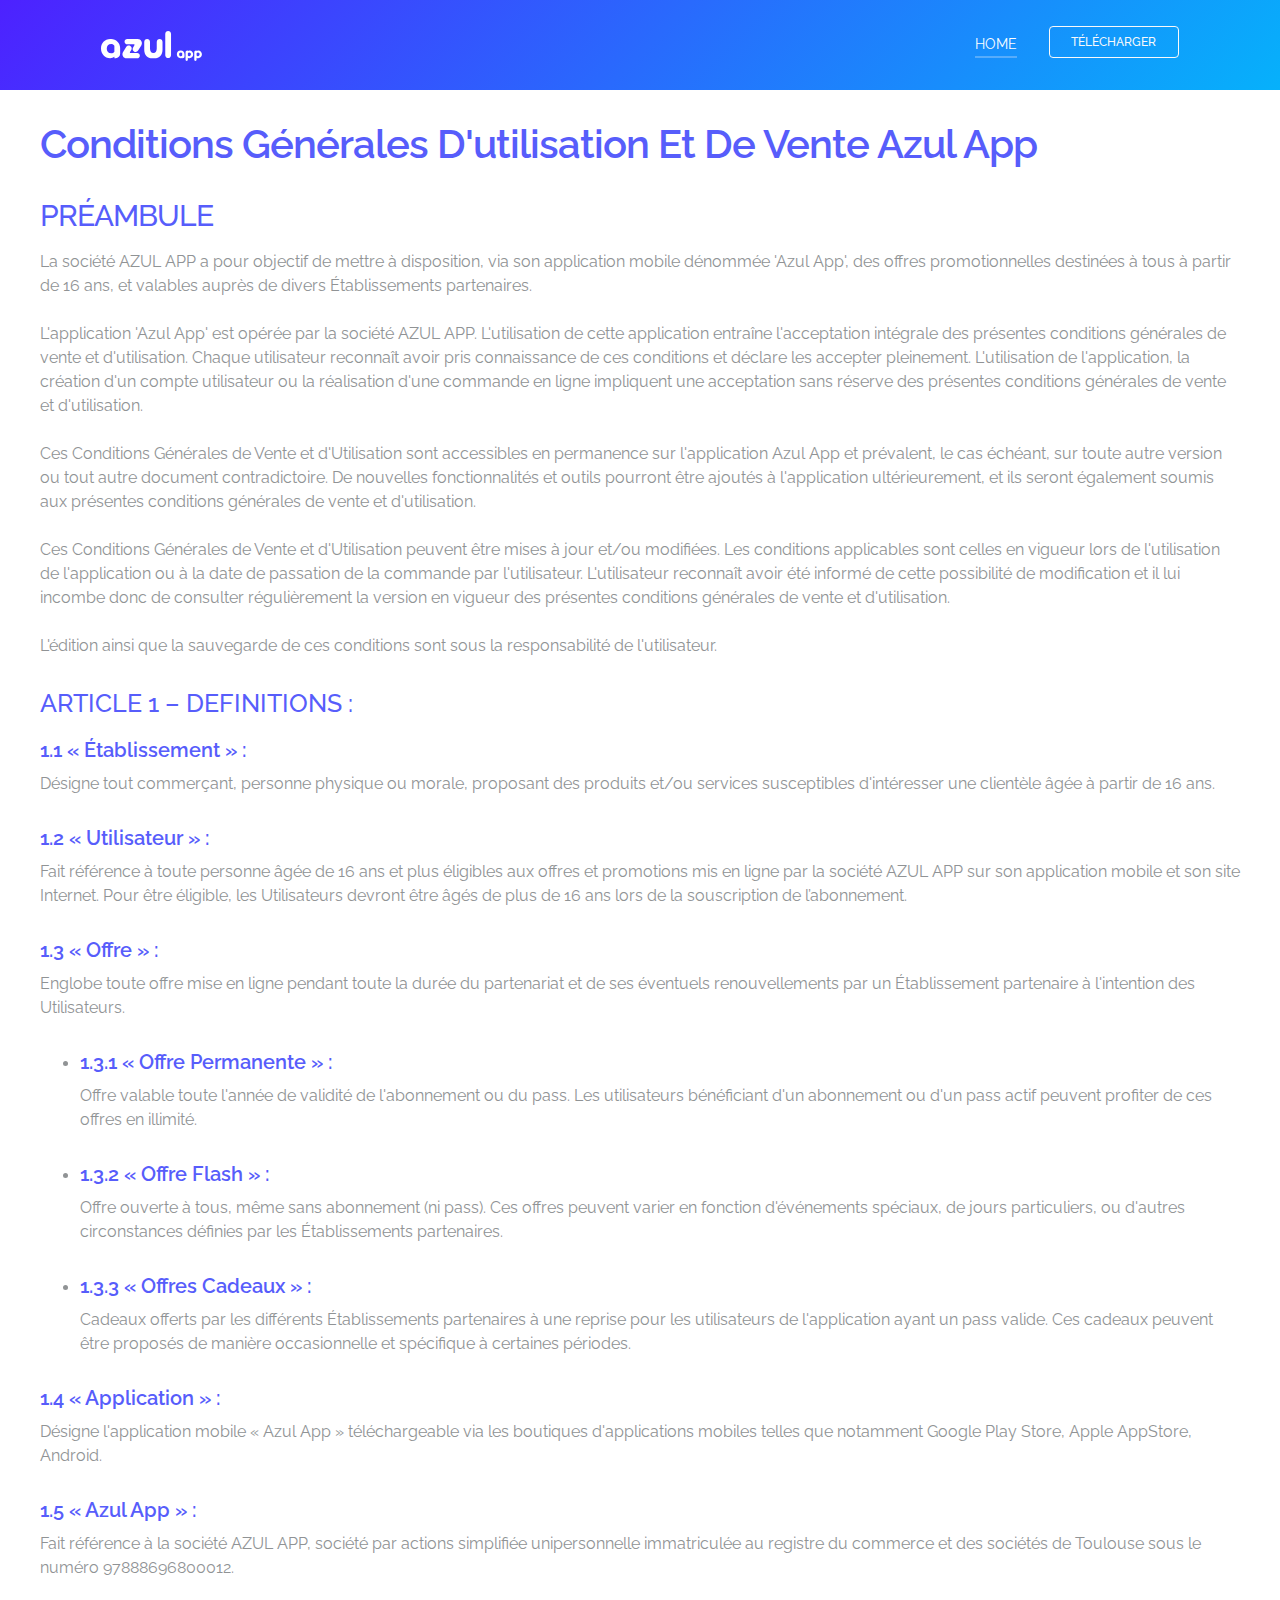
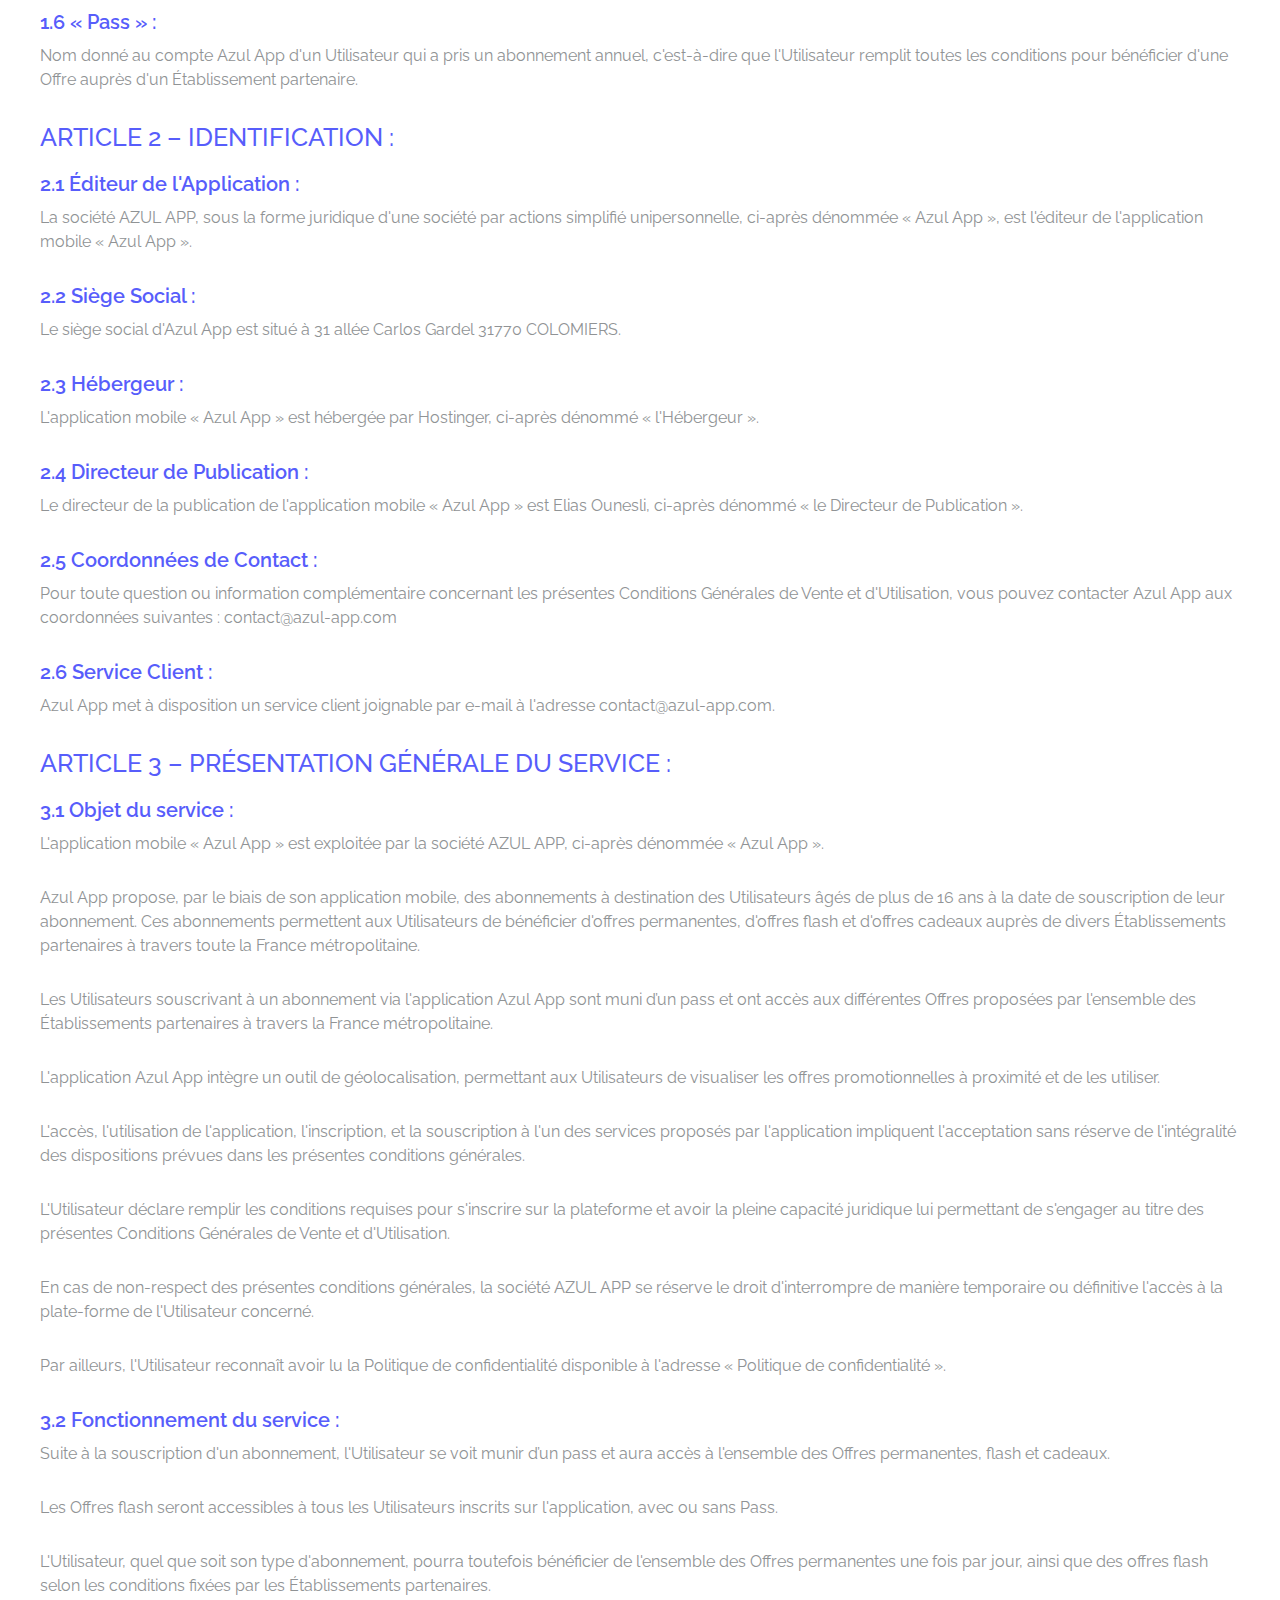
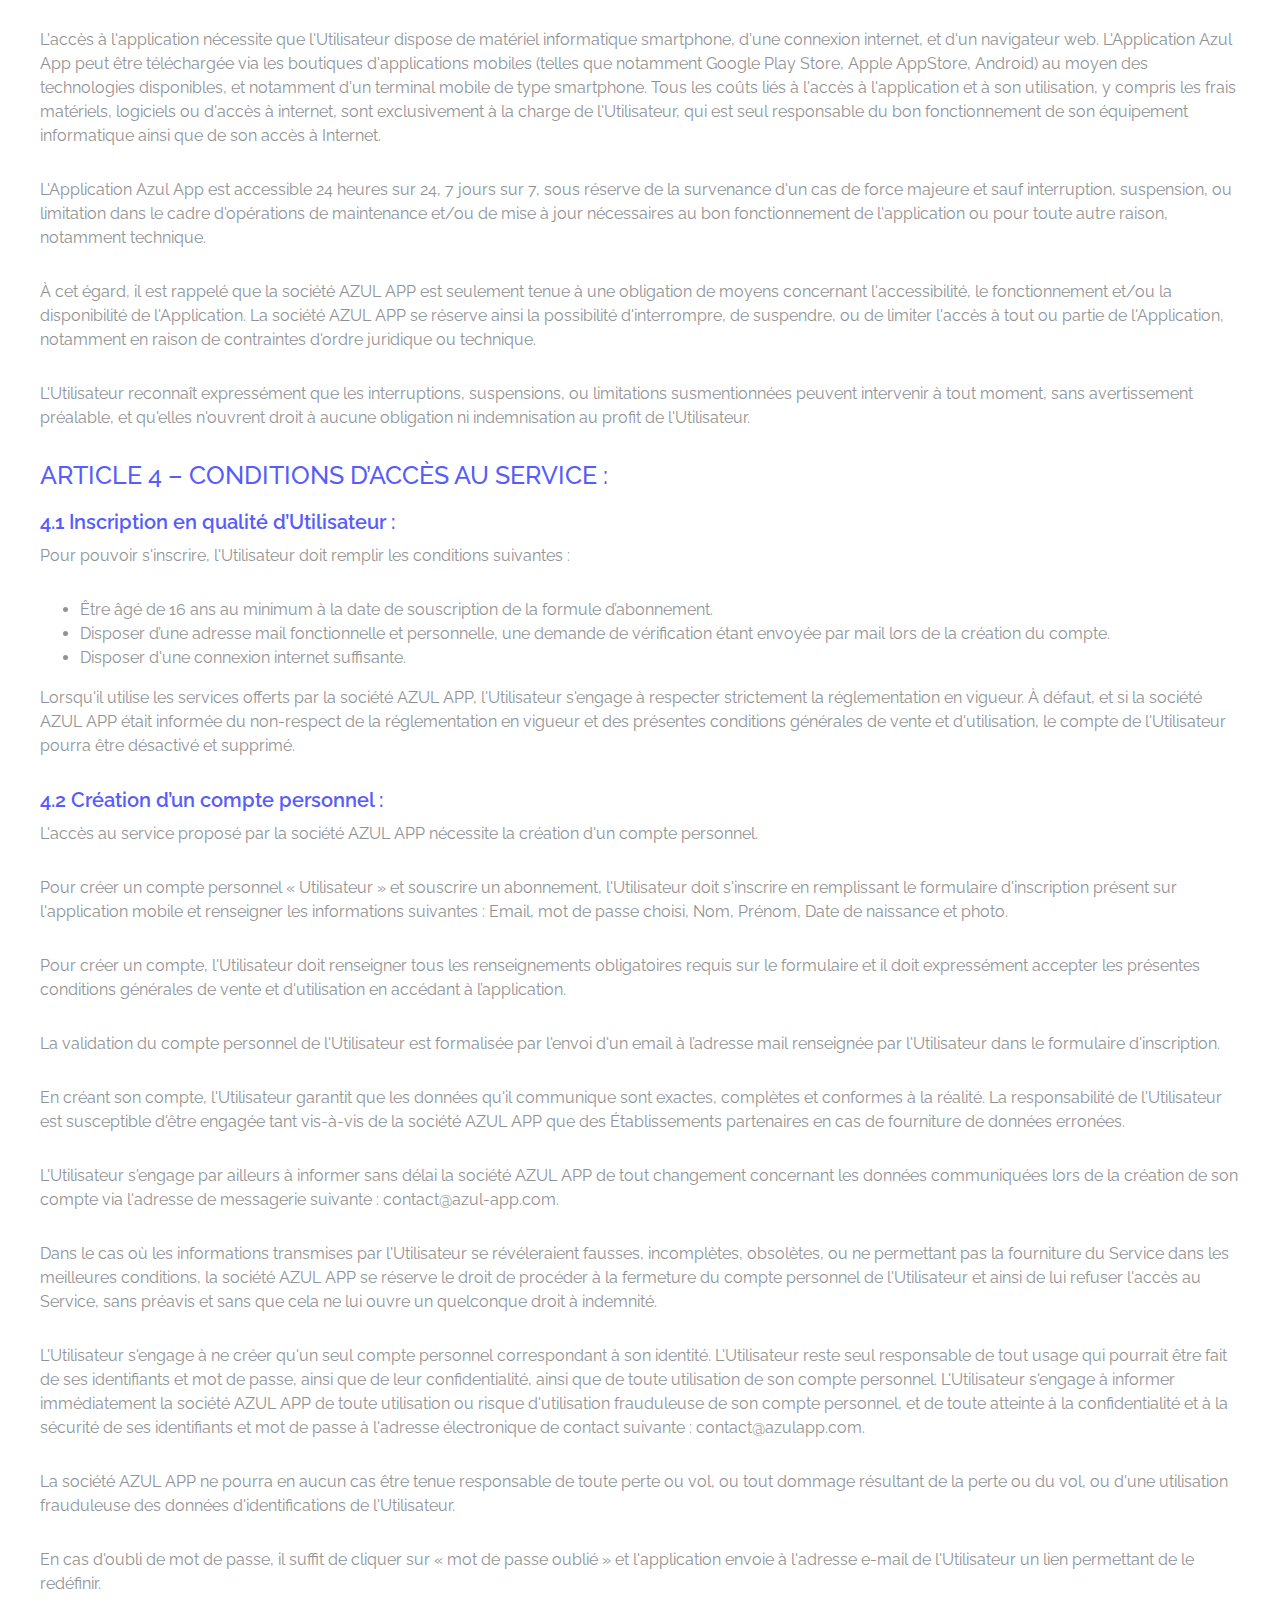
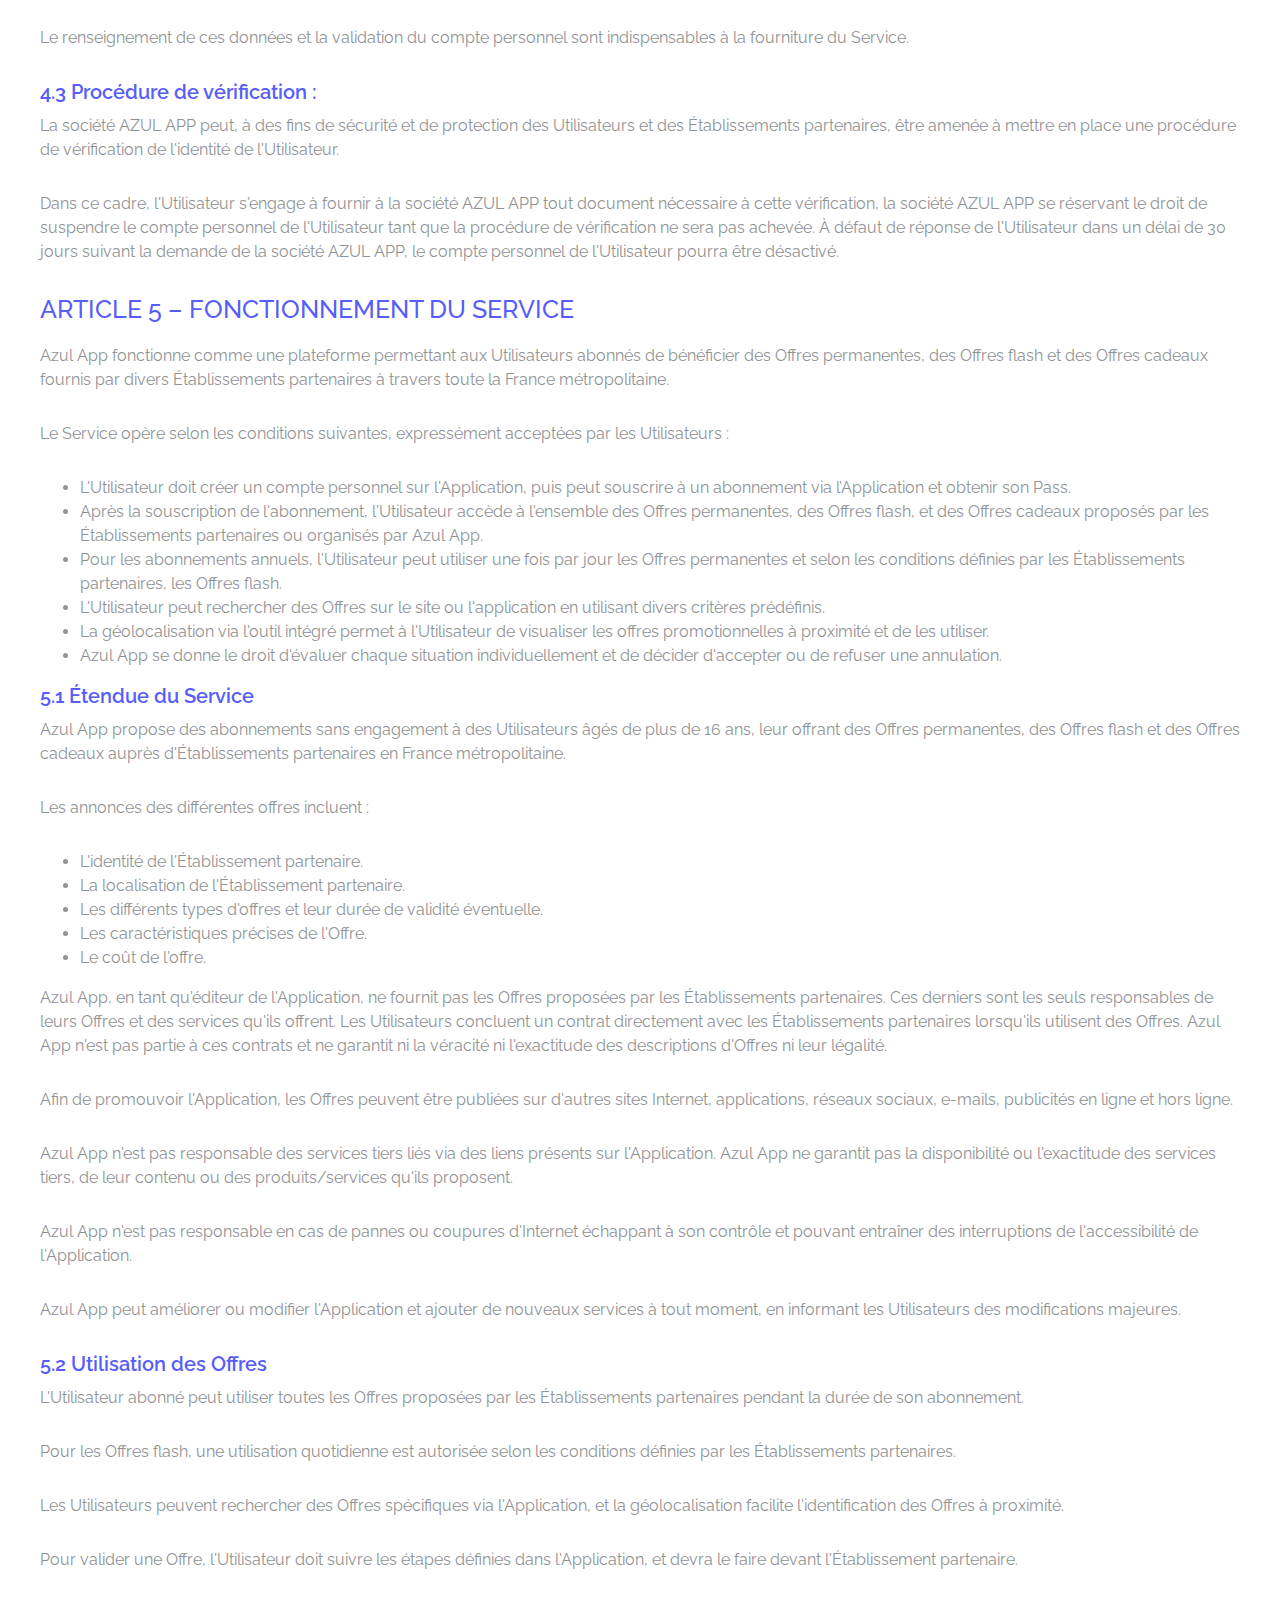
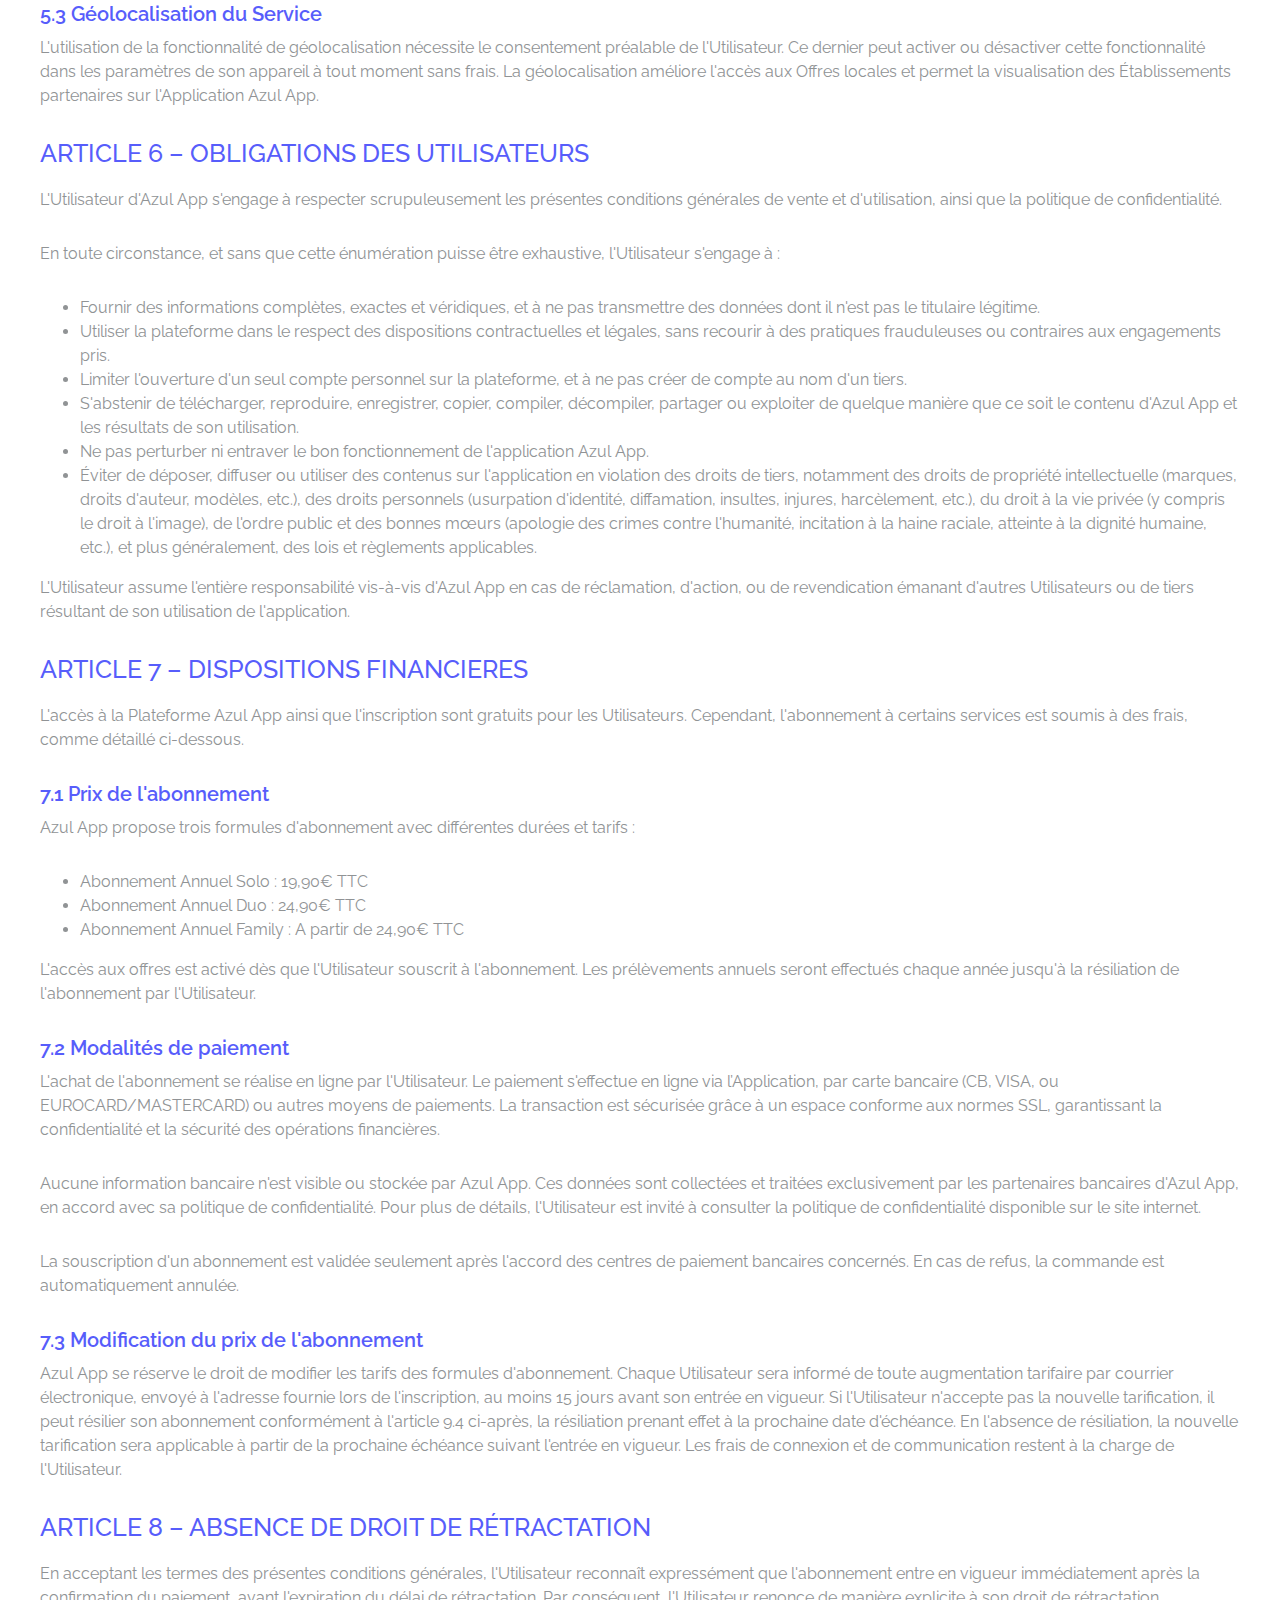
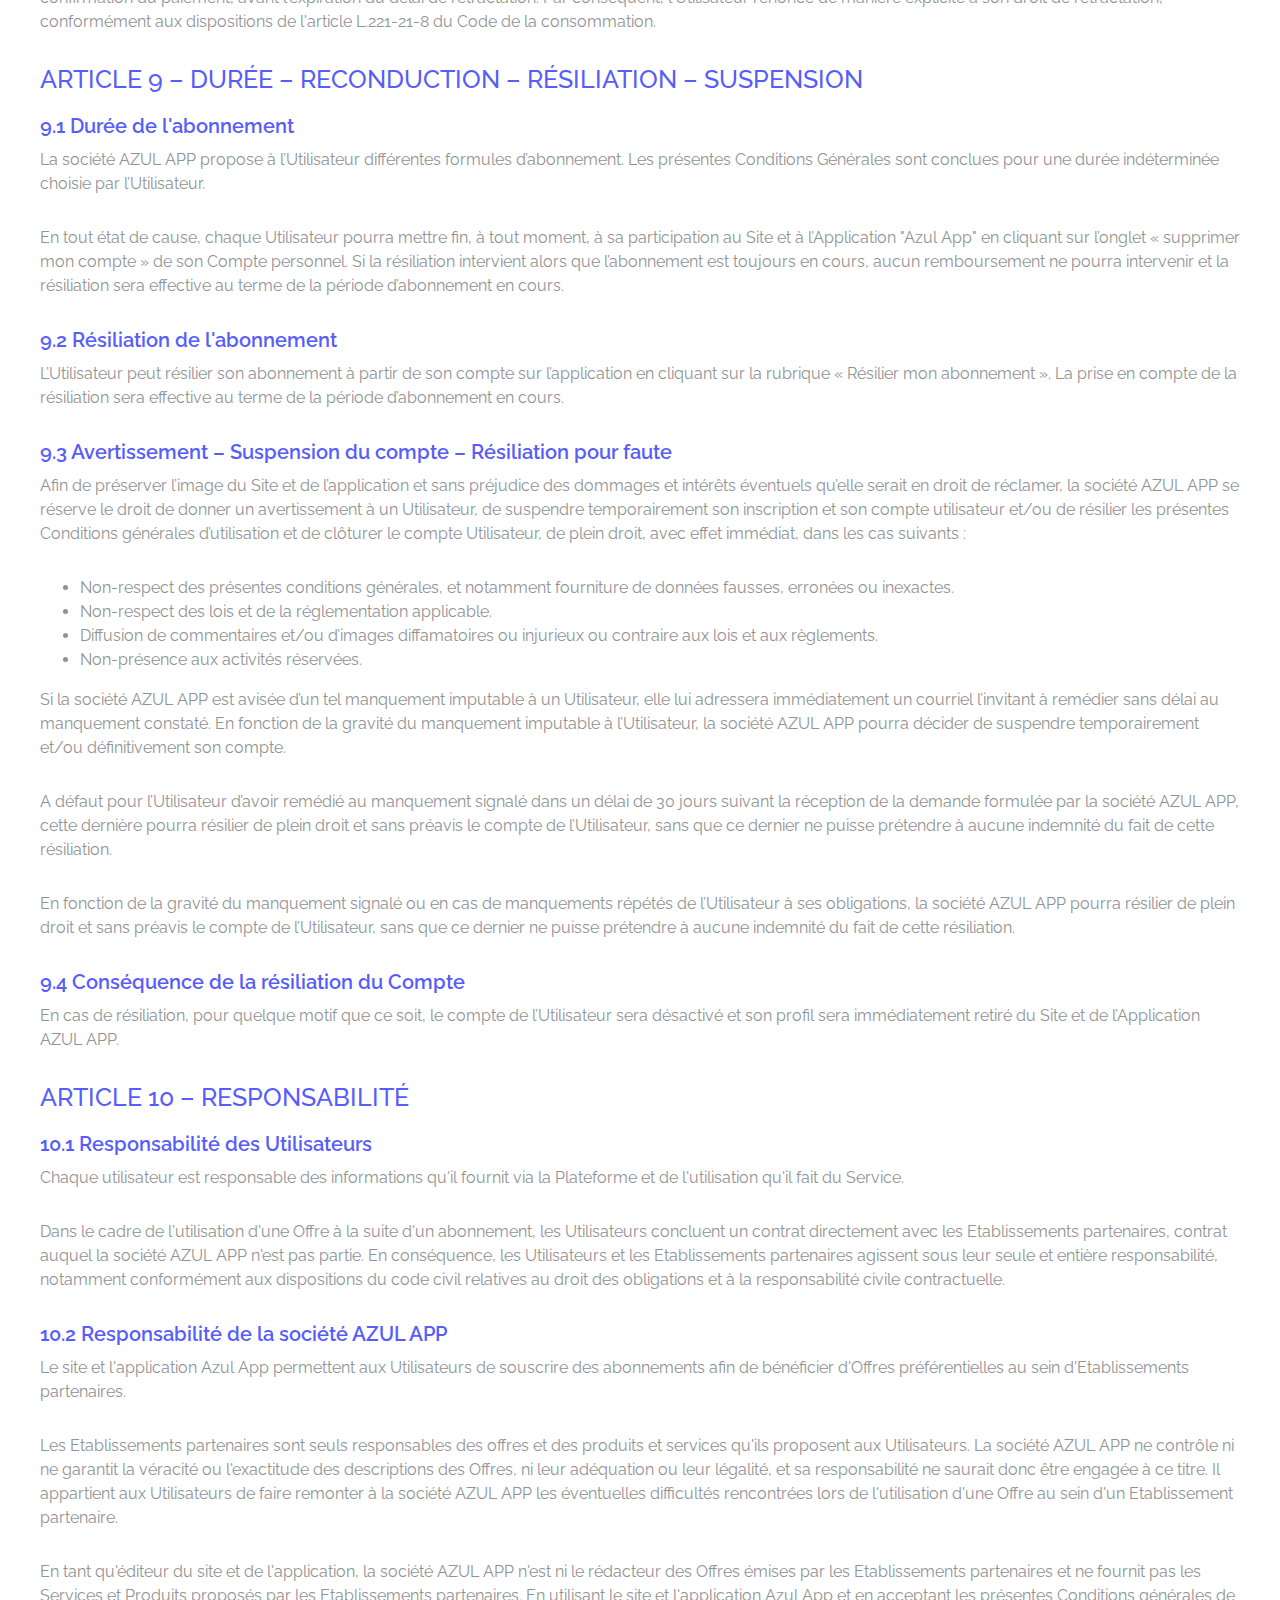
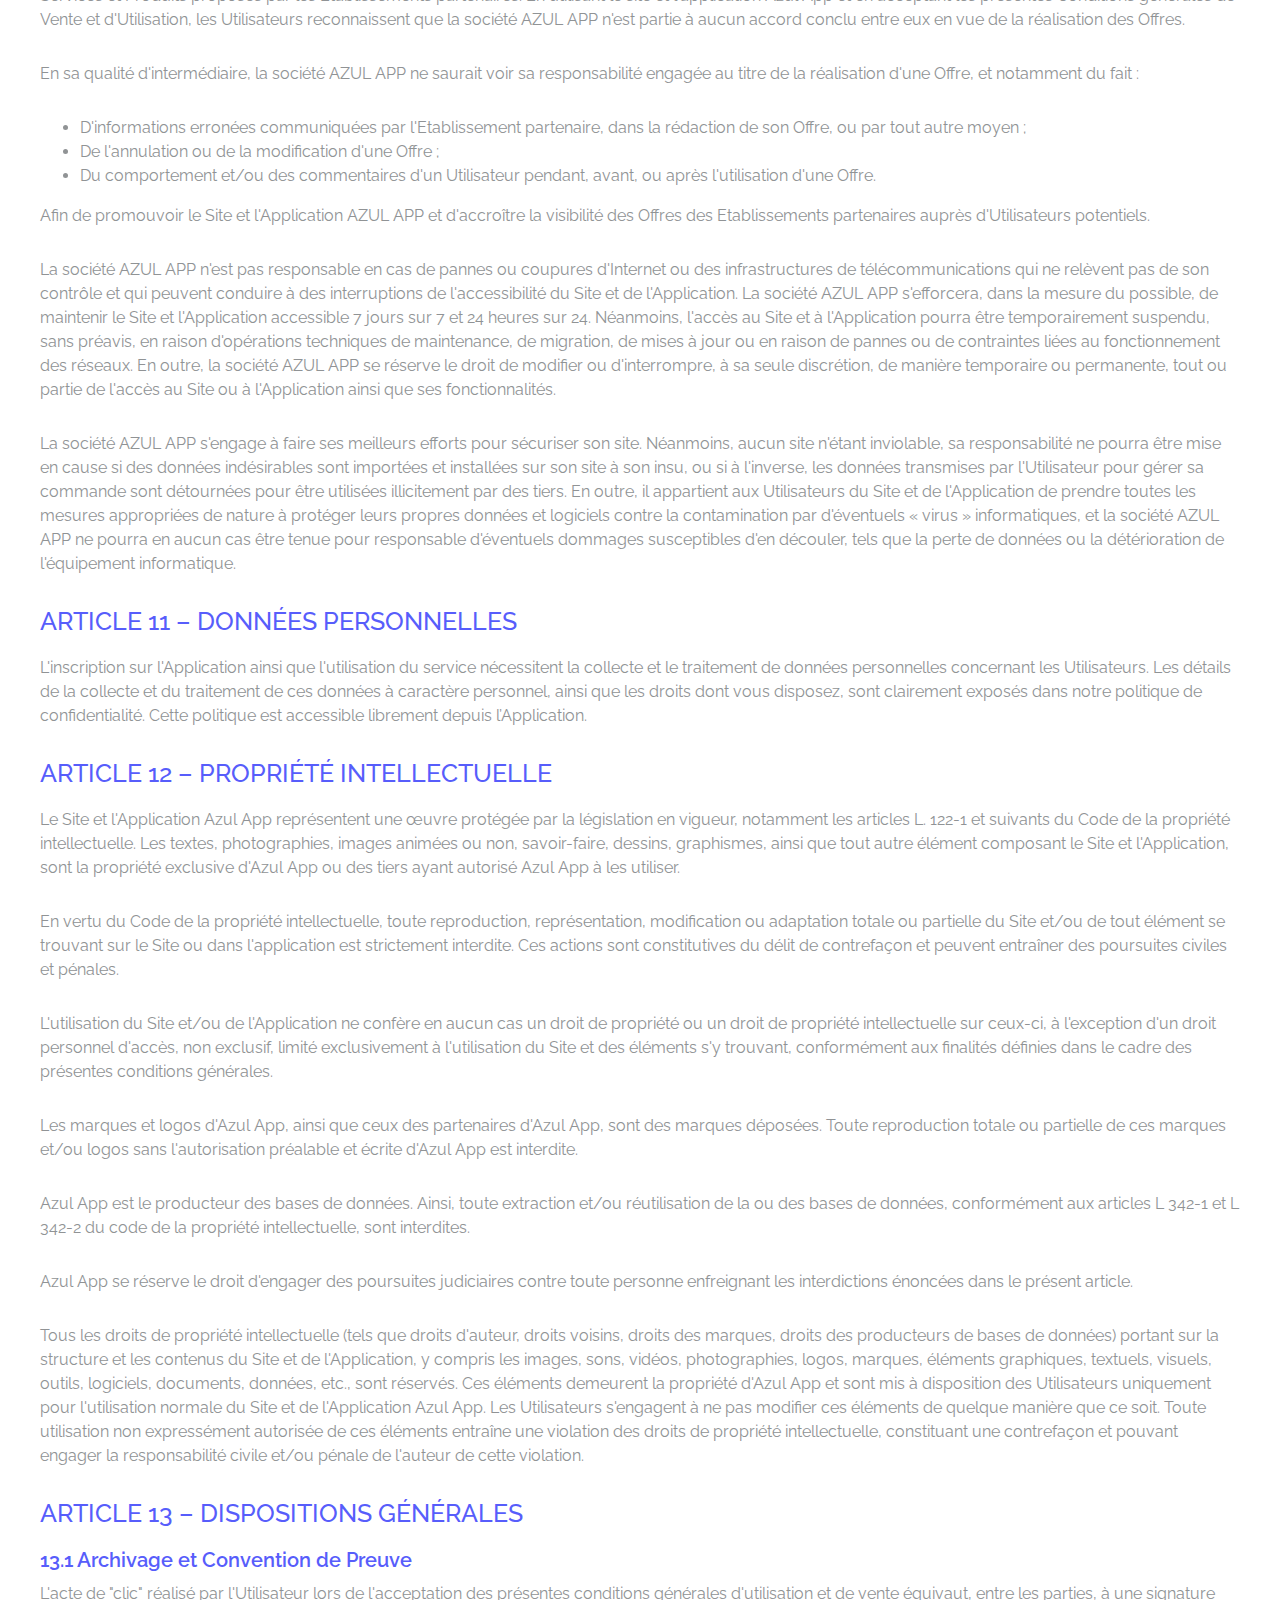
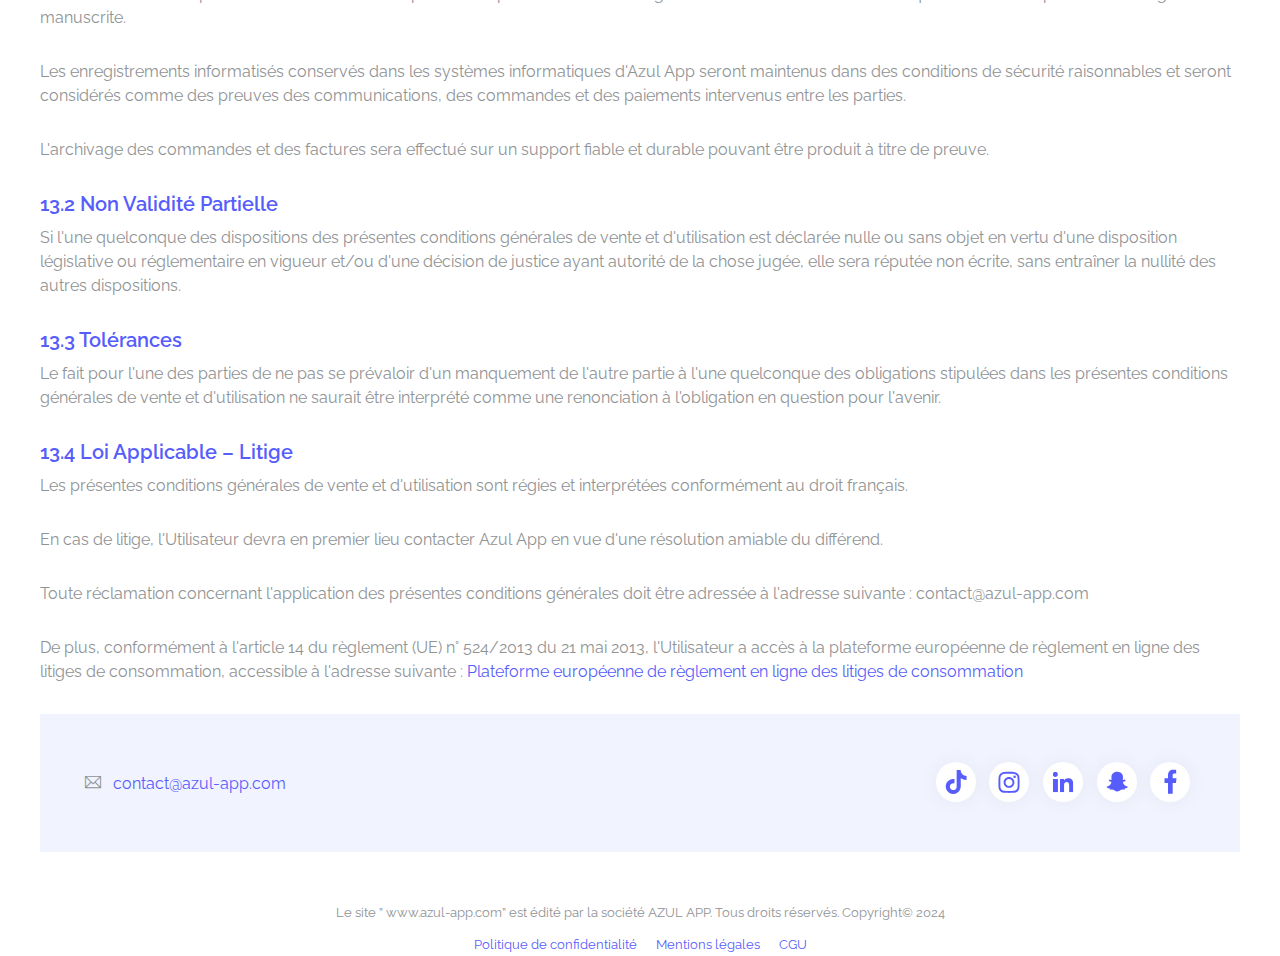
<file: cgu.html>
<!DOCTYPE html>
<html lang="fr">

<head>
    <title>Conditions Générales d'Utilisation et de vente Azul App</title>
    <!-- Required meta tags -->
    <meta charset="utf-8">
    <meta name="viewport" content="width=device-width, initial-scale=1, shrink-to-fit=no">
    <meta name="description" content="Azul App - Landing Page">
    <meta name="keywords" content="HTML5, bootstrap, mobile, app, landing, ios, android, responsive, Azul App">

    <!-- Font -->
    <link rel="dns-prefetch" href="//fonts.googleapis.com">
    <link href="https://fonts.googleapis.com/css?family=Rubik:300,400,500" rel="stylesheet">

    <!-- Bootstrap CSS -->
    <link rel="stylesheet" href="css/bootstrap.min.css">
    <!-- Themify Icons -->
    <link rel="stylesheet" href="css/themify-icons.css">
    <!-- Owl carousel -->
    <link rel="stylesheet" href="css/owl.carousel.min.css">
    <!-- Main css -->
    <link href="css/style_2nd.css" rel="stylesheet">
</head>

<body>
    
    <div class="nav-menu fixed-top">
        <div class="container">
            <div class="row">
                <div class="col-md-12">
                    <nav class="navbar navbar-dark navbar-expand-lg">
                        <a class="navbar-brand" href="index.html"><img src="images/éléments_graphiques/SVG/logo_titre_blanc.svg" class="img-fluid" alt="logo"></a> <button class="navbar-toggler" type="button" data-toggle="collapse" data-target="#navbar" aria-controls="navbar" aria-expanded="false" aria-label="Toggle navigation"> <span class="navbar-toggler-icon"></span> </button>
                        <div class="collapse navbar-collapse" id="navbar">
                            <ul class="navbar-nav ml-auto">
                                <li class="nav-item"> <a class="nav-link active" href="index.html">HOME <span class="sr-only">(current)</span></a> </li>
                                <li class="nav-item"><a href="#" class="btn btn-outline-light my-3 my-sm-0 ml-lg-3">Télécharger</a></li>
                            </ul>
                        </div>
                    </nav>
                </div>
            </div>
        </div>
    </div>

    <h1>Conditions Générales D'utilisation Et De Vente Azul App</h1>

    <h2>PRÉAMBULE</h2>  

    <p>La société AZUL APP a pour objectif de mettre à disposition, via son application mobile dénommée 'Azul App', des offres promotionnelles destinées à tous à partir de 16 ans, et valables auprès de divers Établissements partenaires.
    <br>
    <br>
    L'application 'Azul App' est opérée par la société AZUL APP. L'utilisation de cette application entraîne l'acceptation intégrale des présentes conditions générales de vente et d'utilisation. Chaque utilisateur reconnaît avoir pris connaissance de ces conditions et déclare les accepter pleinement. L'utilisation de l'application, la création d'un compte utilisateur ou la réalisation d'une commande en ligne impliquent une acceptation sans réserve des présentes conditions générales de vente et d'utilisation.
    <br>
    <br>
    Ces Conditions Générales de Vente et d'Utilisation sont accessibles en permanence sur l'application Azul App et prévalent, le cas échéant, sur toute autre version ou tout autre document contradictoire. De nouvelles fonctionnalités et outils pourront être ajoutés à l'application ultérieurement, et ils seront également soumis aux présentes conditions générales de vente et d'utilisation.
    <br>
    <br>
    Ces Conditions Générales de Vente et d'Utilisation peuvent être mises à jour et/ou modifiées. Les conditions applicables sont celles en vigueur lors de l'utilisation de l'application ou à la date de passation de la commande par l'utilisateur. L'utilisateur reconnaît avoir été informé de cette possibilité de modification et il lui incombe donc de consulter régulièrement la version en vigueur des présentes conditions générales de vente et d'utilisation.
    <br>
    <br>
    L'édition ainsi que la sauvegarde de ces conditions sont sous la responsabilité de l'utilisateur.</p>

    <h3>ARTICLE 1 – DEFINITIONS :</h3>
    <h4> 1.1 « Établissement » :</h4> 
    <p>Désigne tout commerçant, personne physique ou morale, proposant des produits et/ou services susceptibles d'intéresser une clientèle âgée à partir de 16 ans.</p>
    
    <h4>1.2 « Utilisateur » : </h4>
    <p>Fait référence à toute personne âgée de 16 ans et plus éligibles aux offres et promotions mis en ligne par la société AZUL APP sur son application mobile et son site Internet. Pour être éligible, les Utilisateurs devront être âgés de plus de 16 ans lors de la souscription de l’abonnement.</p>
 
    <h4>1.3 « Offre » :</h4>
    <p>Englobe toute offre mise en ligne pendant toute la durée du partenariat et de ses éventuels renouvellements par un Établissement partenaire à l'intention des Utilisateurs.</p>
    <ul>
        <li><h4>1.3.1 « Offre Permanente » :</h4><p>Offre valable toute l'année de validité de l'abonnement ou du pass. Les utilisateurs bénéficiant d'un abonnement ou d'un pass actif peuvent profiter de ces offres en illimité.</p></li>
        <li><h4>1.3.2 « Offre Flash » :</h4><p>Offre ouverte à tous, même sans abonnement (ni pass). Ces offres peuvent varier en fonction d'événements spéciaux, de jours particuliers, ou d'autres circonstances définies par les Établissements partenaires.</p></li>
        <li><h4>1.3.3 « Offres Cadeaux » :</h4><p>Cadeaux offerts par les différents Établissements partenaires à une reprise pour les utilisateurs de l'application ayant un pass valide. Ces cadeaux peuvent être proposés de manière occasionnelle et spécifique à certaines périodes.</p></li>
    </ul>
    
    <h4>1.4 « Application » :</h4><p>Désigne l'application mobile « Azul App » téléchargeable via les boutiques d'applications mobiles telles que notamment Google Play Store, Apple AppStore, Android.</p>
    
    <h4>1.5 « Azul App » :</h4><p>Fait référence à la société AZUL APP, société par actions simplifiée unipersonnelle immatriculée au registre du commerce et des sociétés de Toulouse sous le numéro 97888696800012.</p>
    
    <h4>1.6 « Pass » :</h4><p>Nom donné au compte Azul App d'un Utilisateur qui a pris un abonnement annuel, c'est-à-dire que l'Utilisateur remplit toutes les conditions pour bénéficier d'une Offre auprès d'un Établissement partenaire.</p>
    
    <h3>ARTICLE 2 – IDENTIFICATION :</h3>
    <h4>2.1 Éditeur de l'Application :</h4>
    <p>La société AZUL APP, sous la forme juridique d'une société par actions simplifié unipersonnelle, ci-après dénommée « Azul App », est l'éditeur de l'application mobile « Azul App ».</p>
    
    <h4>2.2 Siège Social :</h4>
    <p>Le siège social d'Azul App est situé à 31 allée Carlos Gardel 31770 COLOMIERS.</p>
    
    <h4>2.3 Hébergeur :</h4>
    <p>L'application mobile « Azul App » est hébergée par Hostinger, ci-après dénommé « l'Hébergeur ».</p>
    
    <h4>2.4 Directeur de Publication :</h4>
    <p>Le directeur de la publication de l'application mobile « Azul App » est Elias Ounesli, ci-après dénommé « le Directeur de Publication ».</p>
    
    <h4>2.5 Coordonnées de Contact :</h4>
    <p>Pour toute question ou information complémentaire concernant les présentes Conditions Générales de Vente et d'Utilisation, vous pouvez contacter Azul App aux coordonnées suivantes : contact@azul-app.com</p>
    
    <h4>2.6 Service Client :</h4>
    <p> Azul App met à disposition un service client joignable par e-mail à l'adresse contact@azul-app.com.</p>
    
    <h3>ARTICLE 3 – PRÉSENTATION GÉNÉRALE DU SERVICE :</h3>
    <h4>3.1 Objet du service :</h4>
    <p>L'application mobile « Azul App » est exploitée par la société AZUL APP, ci-après dénommée « Azul App ».</p>
    <p>Azul App propose, par le biais de son application mobile, des abonnements à destination des Utilisateurs âgés de plus de 16 ans à la date de souscription de leur abonnement. Ces abonnements permettent aux Utilisateurs de bénéficier d'offres permanentes, d'offres flash et d'offres cadeaux auprès de divers Établissements partenaires à travers toute la France métropolitaine.</p>
    <p>Les Utilisateurs souscrivant à un abonnement via l'application Azul App sont muni d’un pass et ont accès aux différentes Offres proposées par l'ensemble des Établissements partenaires à travers la France métropolitaine.</p>
    <p>L'application Azul App intègre un outil de géolocalisation, permettant aux Utilisateurs de visualiser les offres promotionnelles à proximité et de les utiliser.</p>
    <p>L'accès, l'utilisation de l'application, l'inscription, et la souscription à l'un des services proposés par l'application impliquent l'acceptation sans réserve de l'intégralité des dispositions prévues dans les présentes conditions générales.</p>
    <p>L'Utilisateur déclare remplir les conditions requises pour s'inscrire sur la plateforme et avoir la pleine capacité juridique lui permettant de s'engager au titre des présentes Conditions Générales de Vente et d'Utilisation.</p>
    
    <p>En cas de non-respect des présentes conditions générales, la société AZUL APP se réserve le droit d'interrompre de manière temporaire ou définitive l'accès à la plate-forme de l'Utilisateur concerné.</p>
    
    <p>Par ailleurs, l'Utilisateur reconnaît avoir lu la Politique de confidentialité disponible à l'adresse « Politique de confidentialité ».</p>
    
    <h4>3.2 Fonctionnement du service :</h4>
    <p>Suite à la souscription d'un abonnement, l'Utilisateur se voit munir d’un pass et aura accès à l'ensemble des Offres permanentes, flash et cadeaux.</p>
    <p>Les Offres flash seront accessibles à tous les Utilisateurs inscrits sur l'application, avec ou sans Pass.</p>
    <p>L'Utilisateur, quel que soit son type d'abonnement, pourra toutefois bénéficier de l'ensemble des Offres permanentes une fois par jour, ainsi que des offres flash selon les conditions fixées par les Établissements partenaires.</p>
    <p>L'accès à l'application nécessite que l'Utilisateur dispose de matériel informatique smartphone, d'une connexion internet, et d'un navigateur web. L'Application Azul App peut être téléchargée via les boutiques d'applications mobiles (telles que notamment Google Play Store, Apple AppStore, Android) au moyen des technologies disponibles, et notamment d'un terminal mobile de type smartphone. Tous les coûts liés à l'accès à l'application et à son utilisation, y compris les frais matériels, logiciels ou d'accès à internet, sont exclusivement à la charge de l'Utilisateur, qui est seul responsable du bon fonctionnement de son équipement informatique ainsi que de son accès à Internet.</p>
    <p>L'Application Azul App est accessible 24 heures sur 24, 7 jours sur 7, sous réserve de la survenance d'un cas de force majeure et sauf interruption, suspension, ou limitation dans le cadre d'opérations de maintenance et/ou de mise à jour nécessaires au bon fonctionnement de l'application ou pour toute autre raison, notamment technique.</p>
    <p>À cet égard, il est rappelé que la société AZUL APP est seulement tenue à une obligation de moyens concernant l'accessibilité, le fonctionnement et/ou la disponibilité de l'Application. La société AZUL APP se réserve ainsi la possibilité d'interrompre, de suspendre, ou de limiter l'accès à tout ou partie de l'Application, notamment en raison de contraintes d'ordre juridique ou technique.</p>
    <p>L'Utilisateur reconnaît expressément que les interruptions, suspensions, ou limitations susmentionnées peuvent intervenir à tout moment, sans avertissement préalable, et qu'elles n'ouvrent droit à aucune obligation ni indemnisation au profit de l'Utilisateur.</p>

    <h3>ARTICLE 4 – CONDITIONS D’ACCÈS AU SERVICE :</h3>
    <h4>4.1 Inscription en qualité d’Utilisateur :</h4>
    <p>Pour pouvoir s'inscrire, l'Utilisateur doit remplir les conditions suivantes :</p>
    <ul>
        <li>Être âgé de 16 ans au minimum à la date de souscription de la formule d’abonnement.</li>
        <li>Disposer d’une adresse mail fonctionnelle et personnelle, une demande de vérification étant envoyée par mail lors de la création du compte.</li>
        <li>Disposer d'une connexion internet suffisante.</li>
    </ul>
    <p>Lorsqu'il utilise les services offerts par la société AZUL APP, l'Utilisateur s'engage à respecter strictement la réglementation en vigueur. À défaut, et si la société AZUL APP était informée du non-respect de la réglementation en vigueur et des présentes conditions générales de vente et d'utilisation, le compte de l'Utilisateur pourra être désactivé et supprimé.</p>

    <h4>4.2 Création d’un compte personnel :</h4>
    <p>L'accès au service proposé par la société AZUL APP nécessite la création d'un compte personnel.</p>
    <p>Pour créer un compte personnel « Utilisateur » et souscrire un abonnement, l'Utilisateur doit s'inscrire en remplissant le formulaire d'inscription présent sur l'application mobile et renseigner les informations suivantes : Email, mot de passe choisi, Nom, Prénom, Date de naissance et photo.</p>
    <p>Pour créer un compte, l'Utilisateur doit renseigner tous les renseignements obligatoires requis sur le formulaire et il doit expressément accepter les présentes conditions générales de vente et d'utilisation en accédant à l’application.</p>
    <p>La validation du compte personnel de l'Utilisateur est formalisée par l'envoi d'un email à l’adresse mail renseignée par l'Utilisateur dans le formulaire d'inscription.</p>
    <p>En créant son compte, l'Utilisateur garantit que les données qu'il communique sont exactes, complètes et conformes à la réalité. La responsabilité de l'Utilisateur est susceptible d'être engagée tant vis-à-vis de la société AZUL APP que des Établissements partenaires en cas de fourniture de données erronées.</p>
    <p>L'Utilisateur s'engage par ailleurs à informer sans délai la société AZUL APP de tout changement concernant les données communiquées lors de la création de son compte via l'adresse de messagerie suivante : contact@azul-app.com.</p>
    <p>Dans le cas où les informations transmises par l'Utilisateur se révéleraient fausses, incomplètes, obsolètes, ou ne permettant pas la fourniture du Service dans les meilleures conditions, la société AZUL APP se réserve le droit de procéder à la fermeture du compte personnel de l'Utilisateur et ainsi de lui refuser l'accès au Service, sans préavis et sans que cela ne lui ouvre un quelconque droit à indemnité.</p>
    <p>L'Utilisateur s'engage à ne créer qu'un seul compte personnel correspondant à son identité. L'Utilisateur reste seul responsable de tout usage qui pourrait être fait de ses identifiants et mot de passe, ainsi que de leur confidentialité, ainsi que de toute utilisation de son compte personnel. L'Utilisateur s'engage à informer immédiatement la société AZUL APP de toute utilisation ou risque d'utilisation frauduleuse de son compte personnel, et de toute atteinte à la confidentialité et à la sécurité de ses identifiants et mot de passe à l'adresse électronique de contact suivante : contact@azulapp.com.</p>
    <p>La société AZUL APP ne pourra en aucun cas être tenue responsable de toute perte ou vol, ou tout dommage résultant de la perte ou du vol, ou d'une utilisation frauduleuse des données d'identifications de l'Utilisateur.</p>
    <p>En cas d'oubli de mot de passe, il suffit de cliquer sur « mot de passe oublié » et l'application envoie à l'adresse e-mail de l'Utilisateur un lien permettant de le redéfinir.</p>
    <p>Le renseignement de ces données et la validation du compte personnel sont indispensables à la fourniture du Service.</p>

    <h4>4.3 Procédure de vérification :</h4>
    <p>La société AZUL APP peut, à des fins de sécurité et de protection des Utilisateurs et des Établissements partenaires, être amenée à mettre en place une procédure de vérification de l'identité de l'Utilisateur.</p>
    <p>Dans ce cadre, l'Utilisateur s'engage à fournir à la société AZUL APP tout document nécessaire à cette vérification, la société AZUL APP se réservant le droit de suspendre le compte personnel de l'Utilisateur tant que la procédure de vérification ne sera pas achevée. À défaut de réponse de l'Utilisateur dans un délai de 30 jours suivant la demande de la société AZUL APP, le compte personnel de l'Utilisateur pourra être désactivé.</p>

    <h3>ARTICLE 5 – FONCTIONNEMENT DU SERVICE</h3>
    <p>Azul App fonctionne comme une plateforme permettant aux Utilisateurs abonnés de bénéficier des Offres permanentes, des Offres flash et des Offres cadeaux fournis par divers Établissements partenaires à travers toute la France métropolitaine.</p>
    <p>Le Service opère selon les conditions suivantes, expressément acceptées par les Utilisateurs :</p>
    <ul>
        <li>L'Utilisateur doit créer un compte personnel sur l'Application, puis peut souscrire à un abonnement via l’Application et obtenir son Pass.</li>
        <li>Après la souscription de l'abonnement, l'Utilisateur accède à l'ensemble des Offres permanentes, des Offres flash, et des Offres cadeaux proposés par les Établissements partenaires ou organisés par Azul App.</li>
        <li>Pour les abonnements annuels, l'Utilisateur peut utiliser une fois par jour les Offres permanentes et selon les conditions définies par les Établissements partenaires, les Offres flash.</li>
        <li>L'Utilisateur peut rechercher des Offres sur le site ou l'application en utilisant divers critères prédéfinis.</li>
        <li>La géolocalisation via l'outil intégré permet à l'Utilisateur de visualiser les offres promotionnelles à proximité et de les utiliser.</li>
        <li>Azul App se donne le droit d'évaluer chaque situation individuellement et de décider d'accepter ou de refuser une annulation.</li>
    </ul>

    <h4>5.1 Étendue du Service</h4>
    <p>Azul App propose des abonnements sans engagement à des Utilisateurs âgés de plus de 16 ans, leur offrant des Offres permanentes, des Offres flash et des Offres cadeaux auprès d'Établissements partenaires en France métropolitaine.</p>
    <p>Les annonces des différentes offres incluent :</p>
    <ul>
        <li>L'identité de l'Établissement partenaire.</li>
        <li>La localisation de l'Établissement partenaire.</li>
        <li>Les différents types d'offres et leur durée de validité éventuelle.</li>
        <li>Les caractéristiques précises de l'Offre.</li>
        <li>Le coût de l'offre.</li>
    </ul>
    <p>Azul App, en tant qu'éditeur de l'Application, ne fournit pas les Offres proposées par les Établissements partenaires. Ces derniers sont les seuls responsables de leurs Offres et des services qu'ils offrent. Les Utilisateurs concluent un contrat directement avec les Établissements partenaires lorsqu'ils utilisent des Offres. Azul App n'est pas partie à ces contrats et ne garantit ni la véracité ni l'exactitude des descriptions d'Offres ni leur légalité.</p>
    <p>Afin de promouvoir l'Application, les Offres peuvent être publiées sur d'autres sites Internet, applications, réseaux sociaux, e-mails, publicités en ligne et hors ligne.</p>
    <p>Azul App n'est pas responsable des services tiers liés via des liens présents sur l'Application. Azul App ne garantit pas la disponibilité ou l'exactitude des services tiers, de leur contenu ou des produits/services qu'ils proposent.</p>
    <p>Azul App n'est pas responsable en cas de pannes ou coupures d'Internet échappant à son contrôle et pouvant entraîner des interruptions de l'accessibilité de l'Application.</p>
    <p>Azul App peut améliorer ou modifier l'Application et ajouter de nouveaux services à tout moment, en informant les Utilisateurs des modifications majeures.</p>

    <h4>5.2 Utilisation des Offres</h4>
    <p>L'Utilisateur abonné peut utiliser toutes les Offres proposées par les Établissements partenaires pendant la durée de son abonnement.</p>
    <p>Pour les Offres flash, une utilisation quotidienne est autorisée selon les conditions définies par les Établissements partenaires.</p>
    <p>Les Utilisateurs peuvent rechercher des Offres spécifiques via l'Application, et la géolocalisation facilite l'identification des Offres à proximité.</p>
    <p>Pour valider une Offre, l'Utilisateur doit suivre les étapes définies dans l'Application, et devra le faire devant l'Établissement partenaire.</p>
    
    <h4>5.3 Géolocalisation du Service</h4>
    <p>L'utilisation de la fonctionnalité de géolocalisation nécessite le consentement préalable de l'Utilisateur. Ce dernier peut activer ou désactiver cette fonctionnalité dans les paramètres de son appareil à tout moment sans frais. La géolocalisation améliore l'accès aux Offres locales et permet la visualisation des Établissements partenaires sur l'Application Azul App.</p>

    <h3>ARTICLE 6 – OBLIGATIONS DES UTILISATEURS</h3>
    <p>L'Utilisateur d'Azul App s'engage à respecter scrupuleusement les présentes conditions générales de vente et d'utilisation, ainsi que la politique de confidentialité.</p>
    <p>En toute circonstance, et sans que cette énumération puisse être exhaustive, l'Utilisateur s'engage à :</p>
    <ul>
        <li>Fournir des informations complètes, exactes et véridiques, et à ne pas transmettre des données dont il n'est pas le titulaire légitime.</li>
        <li>Utiliser la plateforme dans le respect des dispositions contractuelles et légales, sans recourir à des pratiques frauduleuses ou contraires aux engagements pris.</li>
        <li>Limiter l'ouverture d'un seul compte personnel sur la plateforme, et à ne pas créer de compte au nom d'un tiers.</li>
        <li>S'abstenir de télécharger, reproduire, enregistrer, copier, compiler, décompiler, partager ou exploiter de quelque manière que ce soit le contenu d'Azul App et les résultats de son utilisation.</li>
        <li>Ne pas perturber ni entraver le bon fonctionnement de l'application Azul App.</li>
        <li>Éviter de déposer, diffuser ou utiliser des contenus sur l'application en violation des droits de tiers, notamment des droits de propriété intellectuelle (marques, droits d'auteur, modèles, etc.), des droits personnels (usurpation d'identité, diffamation, insultes, injures, harcèlement, etc.), du droit à la vie privée (y compris le droit à l'image), de l'ordre public et des bonnes mœurs (apologie des crimes contre l'humanité, incitation à la haine raciale, atteinte à la dignité humaine, etc.), et plus généralement, des lois et règlements applicables.</li>
    </ul>
    <p>L'Utilisateur assume l'entière responsabilité vis-à-vis d'Azul App en cas de réclamation, d'action, ou de revendication émanant d'autres Utilisateurs ou de tiers résultant de son utilisation de l'application.</p>
    <h3>ARTICLE 7 – DISPOSITIONS FINANCIERES</h3>

    <p>L'accès à la Plateforme Azul App ainsi que l'inscription sont gratuits pour les Utilisateurs. Cependant, l'abonnement à certains services est soumis à des frais, comme détaillé ci-dessous.</p>

    <h4>7.1 Prix de l'abonnement</h4>

    <p>Azul App propose trois formules d'abonnement avec différentes durées et tarifs :</p>

    <ul>
    <li>Abonnement Annuel Solo : 19,90€ TTC</li>
    <li>Abonnement Annuel Duo : 24,90€ TTC</li>
    <li>Abonnement Annuel Family : A partir de 24,90€ TTC</li>
    </ul>

    <p>L'accès aux offres est activé dès que l'Utilisateur souscrit à l'abonnement. Les prélèvements annuels seront effectués chaque année jusqu'à la résiliation de l'abonnement par l'Utilisateur.</p>

    <h4>7.2 Modalités de paiement</h4>

    <p>L'achat de l'abonnement se réalise en ligne par l'Utilisateur. Le paiement s'effectue en ligne via l’Application, par carte bancaire (CB, VISA, ou EUROCARD/MASTERCARD) ou autres moyens de paiements. La transaction est sécurisée grâce à un espace conforme aux normes SSL, garantissant la confidentialité et la sécurité des opérations financières.</p>

    <p>Aucune information bancaire n'est visible ou stockée par Azul App. Ces données sont collectées et traitées exclusivement par les partenaires bancaires d'Azul App, en accord avec sa politique de confidentialité. Pour plus de détails, l'Utilisateur est invité à consulter la politique de confidentialité disponible sur le site internet.</p>

    <p>La souscription d'un abonnement est validée seulement après l'accord des centres de paiement bancaires concernés. En cas de refus, la commande est automatiquement annulée.</p>

    <h4>7.3 Modification du prix de l'abonnement</h4>

    <p>Azul App se réserve le droit de modifier les tarifs des formules d'abonnement. Chaque Utilisateur sera informé de toute augmentation tarifaire par courrier électronique, envoyé à l'adresse fournie lors de l'inscription, au moins 15 jours avant son entrée en vigueur. Si l'Utilisateur n'accepte pas la nouvelle tarification, il peut résilier son abonnement conformément à l'article 9.4 ci-après, la résiliation prenant effet à la prochaine date d'échéance. En l'absence de résiliation, la nouvelle tarification sera applicable à partir de la prochaine échéance suivant l'entrée en vigueur. Les frais de connexion et de communication restent à la charge de l'Utilisateur.</p>

    <h3>ARTICLE 8 – ABSENCE DE DROIT DE RÉTRACTATION</h3>

    <p>En acceptant les termes des présentes conditions générales, l'Utilisateur reconnaît expressément que l'abonnement entre en vigueur immédiatement après la confirmation du paiement, avant l'expiration du délai de rétractation. Par conséquent, l'Utilisateur renonce de manière explicite à son droit de rétractation, conformément aux dispositions de l'article L.221-21-8 du Code de la consommation.</p>

    <h3>ARTICLE 9 – DURÉE – RECONDUCTION – RÉSILIATION – SUSPENSION</h3>

    <h4>9.1 Durée de l'abonnement</h4>

    <p>La société AZUL APP propose à l’Utilisateur différentes formules d’abonnement. Les présentes Conditions Générales sont conclues pour une durée indéterminée choisie par l’Utilisateur.</p>

    <p>En tout état de cause, chaque Utilisateur pourra mettre fin, à tout moment, à sa participation au Site et à l’Application "Azul App" en cliquant sur l’onglet « supprimer mon compte » de son Compte personnel. Si la résiliation intervient alors que l’abonnement est toujours en cours, aucun remboursement ne pourra intervenir et la résiliation sera effective au terme de la période d’abonnement en cours.</p>

    <h4>9.2 Résiliation de l'abonnement</h4>

    <p>L’Utilisateur peut résilier son abonnement à partir de son compte sur l’application en cliquant sur la rubrique « Résilier mon abonnement ». La prise en compte de la résiliation sera effective au terme de la période d’abonnement en cours.</p>

    <h4>9.3 Avertissement – Suspension du compte – Résiliation pour faute</h4>

    <p>Afin de préserver l’image du Site et de l’application et sans préjudice des dommages et intérêts éventuels qu’elle serait en droit de réclamer, la société AZUL APP se réserve le droit de donner un avertissement à un Utilisateur, de suspendre temporairement son inscription et son compte utilisateur et/ou de résilier les présentes Conditions générales d’utilisation et de clôturer le compte Utilisateur, de plein droit, avec effet immédiat, dans les cas suivants :</p>

    <ul>
    <li>Non-respect des présentes conditions générales, et notamment fourniture de données fausses, erronées ou inexactes.</li>
    <li>Non-respect des lois et de la réglementation applicable.</li>
    <li>Diffusion de commentaires et/ou d’images diffamatoires ou injurieux ou contraire aux lois et aux règlements.</li>
    <li>Non-présence aux activités réservées.</li>
    </ul>

    <p>Si la société AZUL APP est avisée d’un tel manquement imputable à un Utilisateur, elle lui adressera immédiatement un courriel l’invitant à remédier sans délai au manquement constaté. En fonction de la gravité du manquement imputable à l’Utilisateur, la société AZUL APP pourra décider de suspendre temporairement et/ou définitivement son compte.</p>

    <p>A défaut pour l’Utilisateur d’avoir remédié au manquement signalé dans un délai de 30 jours suivant la réception de la demande formulée par la société AZUL APP, cette dernière pourra résilier de plein droit et sans préavis le compte de l’Utilisateur, sans que ce dernier ne puisse prétendre à aucune indemnité du fait de cette résiliation.</p>

    <p>En fonction de la gravité du manquement signalé ou en cas de manquements répétés de l’Utilisateur à ses obligations, la société AZUL APP pourra résilier de plein droit et sans préavis le compte de l’Utilisateur, sans que ce dernier ne puisse prétendre à aucune indemnité du fait de cette résiliation.</p>

    <h4>9.4 Conséquence de la résiliation du Compte</h4>

    <p>En cas de résiliation, pour quelque motif que ce soit, le compte de l’Utilisateur sera désactivé et son profil sera immédiatement retiré du Site et de l’Application AZUL APP.</p>

    <h3>ARTICLE 10 – RESPONSABILITÉ</h3>

    <h4>10.1 Responsabilité des Utilisateurs</h4>

    <p>Chaque utilisateur est responsable des informations qu'il fournit via la Plateforme et de l'utilisation qu'il fait du Service.</p>

    <p>Dans le cadre de l'utilisation d'une Offre à la suite d'un abonnement, les Utilisateurs concluent un contrat directement avec les Etablissements partenaires, contrat auquel la société AZUL APP n'est pas partie. En conséquence, les Utilisateurs et les Etablissements partenaires agissent sous leur seule et entière responsabilité, notamment conformément aux dispositions du code civil relatives au droit des obligations et à la responsabilité civile contractuelle.</p>

    <h4>10.2 Responsabilité de la société AZUL APP</h4>

    <p>Le site et l'application Azul App permettent aux Utilisateurs de souscrire des abonnements afin de bénéficier d'Offres préférentielles au sein d'Etablissements partenaires.</p>

    <p>Les Etablissements partenaires sont seuls responsables des offres et des produits et services qu'ils proposent aux Utilisateurs. La société AZUL APP ne contrôle ni ne garantit la véracité ou l'exactitude des descriptions des Offres, ni leur adéquation ou leur légalité, et sa responsabilité ne saurait donc être engagée à ce titre. Il appartient aux Utilisateurs de faire remonter à la société AZUL APP les éventuelles difficultés rencontrées lors de l'utilisation d'une Offre au sein d'un Etablissement partenaire.</p>

    <p>En tant qu'éditeur du site et de l'application, la société AZUL APP n'est ni le rédacteur des Offres émises par les Etablissements partenaires et ne fournit pas les Services et Produits proposés par les Etablissements partenaires. En utilisant le site et l'application Azul App et en acceptant les présentes Conditions générales de Vente et d'Utilisation, les Utilisateurs reconnaissent que la société AZUL APP n'est partie à aucun accord conclu entre eux en vue de la réalisation des Offres.</p>

    <p>En sa qualité d'intermédiaire, la société AZUL APP ne saurait voir sa responsabilité engagée au titre de la réalisation d'une Offre, et notamment du fait :</p>

    <ul>
    <li>D'informations erronées communiquées par l'Etablissement partenaire, dans la rédaction de son Offre, ou par tout autre moyen ;</li>
    <li>De l'annulation ou de la modification d'une Offre ;</li>
    <li>Du comportement et/ou des commentaires d'un Utilisateur pendant, avant, ou après l'utilisation d'une Offre.</li>
    </ul>

    <p>Afin de promouvoir le Site et l'Application AZUL APP et d'accroître la visibilité des Offres des Etablissements partenaires auprès d'Utilisateurs potentiels.</p>

    <p>La société AZUL APP n'est pas responsable en cas de pannes ou coupures d'Internet ou des infrastructures de télécommunications qui ne relèvent pas de son contrôle et qui peuvent conduire à des interruptions de l'accessibilité du Site et de l'Application. La société AZUL APP s'efforcera, dans la mesure du possible, de maintenir le Site et l'Application accessible 7 jours sur 7 et 24 heures sur 24. Néanmoins, l'accès au Site et à l'Application pourra être temporairement suspendu, sans préavis, en raison d'opérations techniques de maintenance, de migration, de mises à jour ou en raison de pannes ou de contraintes liées au fonctionnement des réseaux. En outre, la société AZUL APP se réserve le droit de modifier ou d'interrompre, à sa seule discrétion, de manière temporaire ou permanente, tout ou partie de l'accès au Site ou à l'Application ainsi que ses fonctionnalités.</p>

    <p>La société AZUL APP s'engage à faire ses meilleurs efforts pour sécuriser son site. Néanmoins, aucun site n'étant inviolable, sa responsabilité ne pourra être mise en cause si des données indésirables sont importées et installées sur son site à son insu, ou si à l'inverse, les données transmises par l'Utilisateur pour gérer sa commande sont détournées pour être utilisées illicitement par des tiers. En outre, il appartient aux Utilisateurs du Site et de l'Application de prendre toutes les mesures appropriées de nature à protéger leurs propres données et logiciels contre la contamination par d'éventuels « virus » informatiques, et la société AZUL APP ne pourra en aucun cas être tenue pour responsable d'éventuels dommages susceptibles d'en découler, tels que la perte de données ou la détérioration de l'équipement informatique.</p>

    <h3>ARTICLE 11 – DONNÉES PERSONNELLES</h3>

    <p>L'inscription sur l'Application ainsi que l'utilisation du service nécessitent la collecte et le traitement de données personnelles concernant les Utilisateurs. Les détails de la collecte et du traitement de ces données à caractère personnel, ainsi que les droits dont vous disposez, sont clairement exposés dans notre politique de confidentialité. Cette politique est accessible librement depuis l’Application.</p>

    <h3>ARTICLE 12 – PROPRIÉTÉ INTELLECTUELLE</h3>

    <p>Le Site et l'Application Azul App représentent une œuvre protégée par la législation en vigueur, notamment les articles L. 122-1 et suivants du Code de la propriété intellectuelle. Les textes, photographies, images animées ou non, savoir-faire, dessins, graphismes, ainsi que tout autre élément composant le Site et l'Application, sont la propriété exclusive d'Azul App ou des tiers ayant autorisé Azul App à les utiliser.</p>

    <p>En vertu du Code de la propriété intellectuelle, toute reproduction, représentation, modification ou adaptation totale ou partielle du Site et/ou de tout élément se trouvant sur le Site ou dans l'application est strictement interdite. Ces actions sont constitutives du délit de contrefaçon et peuvent entraîner des poursuites civiles et pénales.</p>

    <p>L'utilisation du Site et/ou de l'Application ne confère en aucun cas un droit de propriété ou un droit de propriété intellectuelle sur ceux-ci, à l'exception d'un droit personnel d'accès, non exclusif, limité exclusivement à l'utilisation du Site et des éléments s'y trouvant, conformément aux finalités définies dans le cadre des présentes conditions générales.</p>

    <p>Les marques et logos d'Azul App, ainsi que ceux des partenaires d'Azul App, sont des marques déposées. Toute reproduction totale ou partielle de ces marques et/ou logos sans l'autorisation préalable et écrite d'Azul App est interdite.</p>

    <p>Azul App est le producteur des bases de données. Ainsi, toute extraction et/ou réutilisation de la ou des bases de données, conformément aux articles L 342-1 et L 342-2 du code de la propriété intellectuelle, sont interdites.</p>

    <p>Azul App se réserve le droit d'engager des poursuites judiciaires contre toute personne enfreignant les interdictions énoncées dans le présent article.</p>

    <p>Tous les droits de propriété intellectuelle (tels que droits d'auteur, droits voisins, droits des marques, droits des producteurs de bases de données) portant sur la structure et les contenus du Site et de l'Application, y compris les images, sons, vidéos, photographies, logos, marques, éléments graphiques, textuels, visuels, outils, logiciels, documents, données, etc., sont réservés. Ces éléments demeurent la propriété d'Azul App et sont mis à disposition des Utilisateurs uniquement pour l'utilisation normale du Site et de l'Application Azul App. Les Utilisateurs s'engagent à ne pas modifier ces éléments de quelque manière que ce soit. Toute utilisation non expressément autorisée de ces éléments entraîne une violation des droits de propriété intellectuelle, constituant une contrefaçon et pouvant engager la responsabilité civile et/ou pénale de l'auteur de cette violation.</p>

    <h3>ARTICLE 13 – DISPOSITIONS GÉNÉRALES</h3>

    <h4>13.1 Archivage et Convention de Preuve</h4>

    <p>L'acte de "clic" réalisé par l'Utilisateur lors de l'acceptation des présentes conditions générales d'utilisation et de vente équivaut, entre les parties, à une signature manuscrite.</p>

    <p>Les enregistrements informatisés conservés dans les systèmes informatiques d'Azul App seront maintenus dans des conditions de sécurité raisonnables et seront considérés comme des preuves des communications, des commandes et des paiements intervenus entre les parties.</p>

    <p>L'archivage des commandes et des factures sera effectué sur un support fiable et durable pouvant être produit à titre de preuve.</p>

    <h4>13.2 Non Validité Partielle</h4>

    <p>Si l'une quelconque des dispositions des présentes conditions générales de vente et d'utilisation est déclarée nulle ou sans objet en vertu d'une disposition législative ou réglementaire en vigueur et/ou d'une décision de justice ayant autorité de la chose jugée, elle sera réputée non écrite, sans entraîner la nullité des autres dispositions.</p>

    <h4>13.3 Tolérances</h4>

    <p>Le fait pour l'une des parties de ne pas se prévaloir d'un manquement de l'autre partie à l'une quelconque des obligations stipulées dans les présentes conditions générales de vente et d'utilisation ne saurait être interprété comme une renonciation à l'obligation en question pour l'avenir.</p>

    <h4>13.4 Loi Applicable – Litige</h4>

    <p>Les présentes conditions générales de vente et d'utilisation sont régies et interprétées conformément au droit français.</p>

    <p>En cas de litige, l'Utilisateur devra en premier lieu contacter Azul App en vue d'une résolution amiable du différend.</p>

    <p>Toute réclamation concernant l'application des présentes conditions générales doit être adressée à l'adresse suivante : contact@azul-app.com</p>

    <p>De plus, conformément à l'article 14 du règlement (UE) n° 524/2013 du 21 mai 2013, l'Utilisateur a accès à la plateforme européenne de règlement en ligne des litiges de consommation, accessible à l'adresse suivante :     <a href="https://webgate.ec.europa.eu/odr/main/index.cfm?event=main.home.show&lng=FR">Plateforme européenne de règlement en ligne des litiges de consommation</a>
    </p>

    <div class="light-bg py-5" id="contact">
        <div class="container">
            <div class="row">
                <div class="col-lg-6 text-center text-lg-left">
                    <div class=" d-block d-sm-inline-block">
                        <p class="mb-2">
                            <span class="ti-email mr-2"></span> <a class="mr-4" href="#">contact@azul-app.com</a>
                        </p>
                    </div>
                    <div class="d-block d-sm-inline-block">
                        <p class="mb-0">
                        </p>
                    </div>

                </div>
                <div class="col-lg-6">
                    <div class="social-icons">
                        <a href="https://www.tiktok.com/@azulapp.toulouse"><img src="images/éléments_graphiques/SVG/icones/tiktok.svg" alt="tiktok"></a>
                        <a href="https://www.instagram.com/azulapp.toulouse?igsh=cGcyMmpobnA4b3ph"><img src="images/éléments_graphiques/SVG/icones/instagram.svg" alt="instagram"></a>
                        <a href="https://www.linkedin.com/company/azul-app/"><img src="images/éléments_graphiques/SVG/icones/linkedin.svg" alt="linkedin"></a>
                        <a href="https://www.snapchat.com/add/azulapptoulouse"><img src="images/éléments_graphiques/SVG/icones/snapchat.svg" alt="snapchat"></a>
                        <a href="https://www.facebook.com/profile.php?id=100091686516677"><img src="images/éléments_graphiques/SVG/icones/facebook.svg" alt="facebook"></a>
                    </div>
                </div>
            </div>

        </div>

    </div>
    <!-- // end .section -->
    <footer class="my-5 text-center">
        <!-- Copyright removal is not prohibited! -->
        <p class="mb-2"><small>Le site ” www.azul-app.com” est édité par la société AZUL APP. Tous droits réservés. Copyright© 2024</small></p>

        <small>
            <a href="policy.html" class="m-2">Politique de confidentialité</a>
            <a href="legal_notices.html" class="m-2">Mentions légales</a>
            <a href="cgu.html" class="m-2">CGU</a>
        </small>
    </footer>

    <!-- jQuery and Bootstrap -->
    <script src="js/jquery-3.2.1.min.js"></script>
    <script src="js/bootstrap.bundle.min.js"></script>
    <!-- Plugins JS -->
    <script src="js/owl.carousel.min.js"></script>
    <!-- Custom JS -->
    <script src="js/script.js"></script>

</body>

</html>
</file>
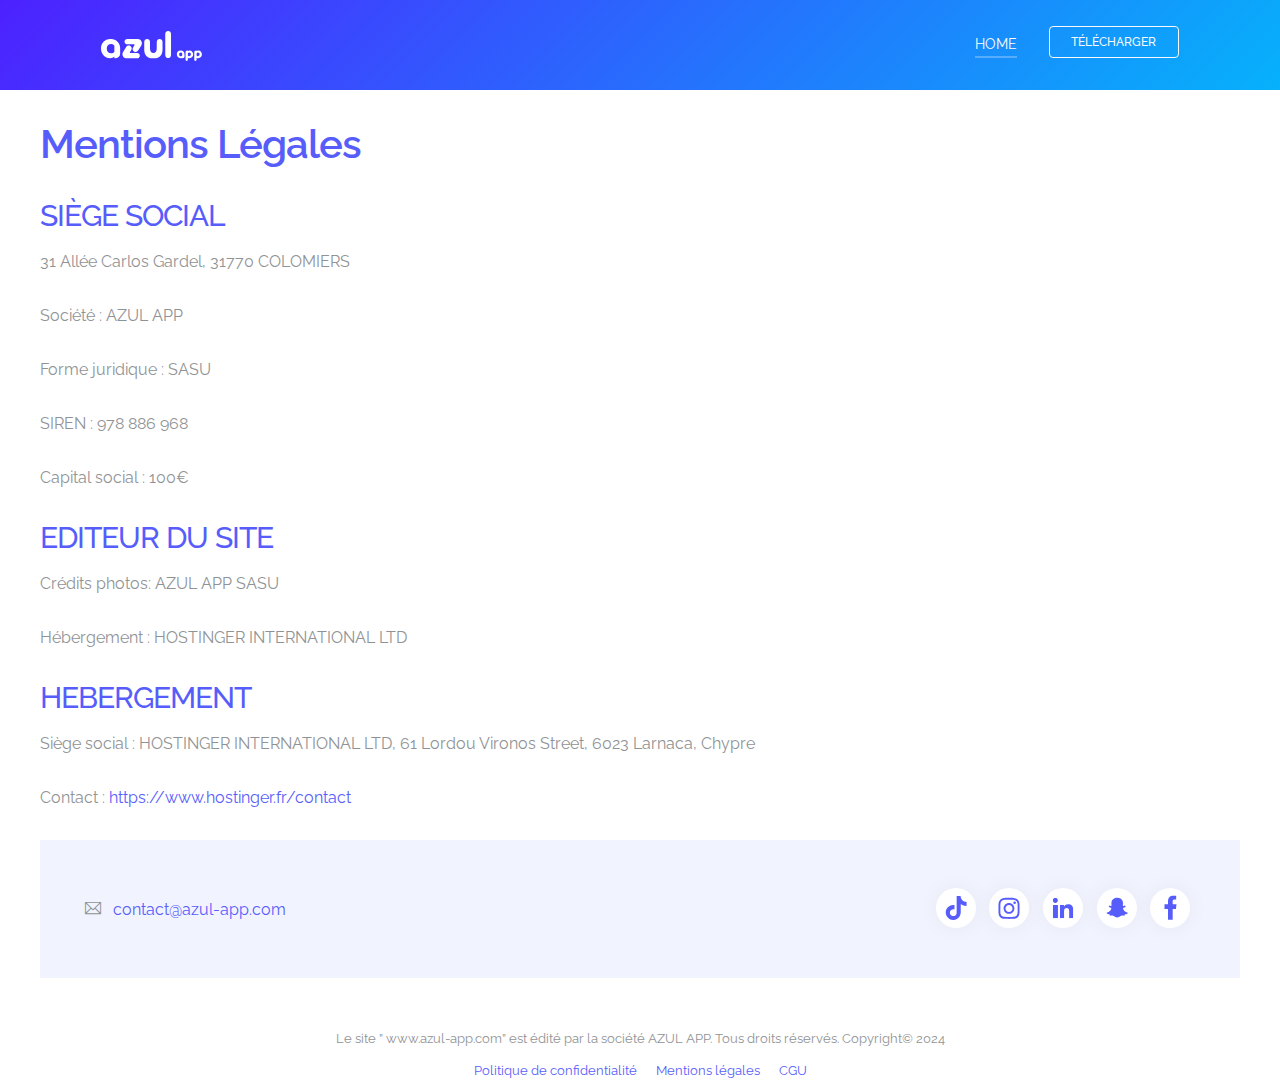
<file: legal_notices.html>
<!DOCTYPE html>
<html lang="fr">

<head>
    <title>Mentions Légales</title>
    <!-- Required meta tags -->
    <meta charset="utf-8">
    <meta name="viewport" content="width=device-width, initial-scale=1, shrink-to-fit=no">
    <meta name="description" content="Azul App - Landing Page">
    <meta name="keywords" content="HTML5, bootstrap, mobile, app, landing, ios, android, responsive, Azul App">

    <!-- Font -->
    <link rel="dns-prefetch" href="//fonts.googleapis.com">
    <link href="https://fonts.googleapis.com/css?family=Rubik:300,400,500" rel="stylesheet">

    <!-- Bootstrap CSS -->
    <link rel="stylesheet" href="css/bootstrap.min.css">
    <!-- Themify Icons -->
    <link rel="stylesheet" href="css/themify-icons.css">
    <!-- Owl carousel -->
    <link rel="stylesheet" href="css/owl.carousel.min.css">
    <!-- Main css -->
    <link href="css/style_2nd.css" rel="stylesheet">
</head>

<body>

    <div class="nav-menu fixed-top">
        <div class="container">
            <div class="row">
                <div class="col-md-12">
                    <nav class="navbar navbar-dark navbar-expand-lg">
                        <a class="navbar-brand" href="index.html"><img src="images/éléments_graphiques/SVG/logo_titre_blanc.svg" class="img-fluid" alt="logo"></a> <button class="navbar-toggler" type="button" data-toggle="collapse" data-target="#navbar" aria-controls="navbar" aria-expanded="false" aria-label="Toggle navigation"> <span class="navbar-toggler-icon"></span> </button>
                        <div class="collapse navbar-collapse" id="navbar">
                            <ul class="navbar-nav ml-auto">
                                <li class="nav-item"> <a class="nav-link active" href="index.html">HOME <span class="sr-only">(current)</span></a> </li>
                                <li class="nav-item"><a href="#" class="btn btn-outline-light my-3 my-sm-0 ml-lg-3">Télécharger</a></li>
                            </ul>
                        </div>
                    </nav>
                </div>
            </div>
        </div>
    </div>

    <h1>Mentions Légales</h1>

    <h2>SIÈGE SOCIAL</h2>  

    <p>31 Allée Carlos Gardel, 31770 COLOMIERS</p>
    <p>Société : AZUL APP</p>
    <p>Forme juridique : SASU</p>  
    <p>SIREN : 978 886 968</p>   
    <p>Capital social : 100€</p>

    <h2>EDITEUR DU SITE</h2>

    <p>Crédits photos: AZUL APP SASU</p>
    <p>Hébergement : HOSTINGER INTERNATIONAL LTD</p>

    <h2>HEBERGEMENT</h2>
    <p>Siège social : HOSTINGER INTERNATIONAL LTD, 61 Lordou Vironos Street, 6023 Larnaca, Chypre</p>
    <p>Contact : <a href="https://www.hostinger.fr/contact">https://www.hostinger.fr/contact</a> </p>
   
    <div class="light-bg py-5" id="contact">
        <div class="container">
            <div class="row">
                <div class="col-lg-6 text-center text-lg-left">
                    <div class=" d-block d-sm-inline-block">
                        <p class="mb-2">
                            <span class="ti-email mr-2"></span> <a class="mr-4" href="#">contact@azul-app.com</a>
                        </p>
                    </div>
                    <div class="d-block d-sm-inline-block">
                        <p class="mb-0">
                        </p>
                    </div>

                </div>
                <div class="col-lg-6">
                    <div class="social-icons">
                        <a href="https://www.tiktok.com/@azulapp.toulouse"><img src="images/éléments_graphiques/SVG/icones/tiktok.svg" alt="tiktok"></a>
                        <a href="https://www.instagram.com/azulapp.toulouse?igsh=cGcyMmpobnA4b3ph"><img src="images/éléments_graphiques/SVG/icones/instagram.svg" alt="instagram"></a>
                        <a href="https://www.linkedin.com/company/azul-app/"><img src="images/éléments_graphiques/SVG/icones/linkedin.svg" alt="linkedin"></a>
                        <a href="https://www.snapchat.com/add/azulapptoulouse"><img src="images/éléments_graphiques/SVG/icones/snapchat.svg" alt="snapchat"></a>
                        <a href="https://www.facebook.com/profile.php?id=100091686516677"><img src="images/éléments_graphiques/SVG/icones/facebook.svg" alt="facebook"></a>
                    </div>
                </div>
            </div>

        </div>

    </div>
    <!-- // end .section -->
    <footer class="my-5 text-center">
        <!-- Copyright removal is not prohibited! -->
        <p class="mb-2"><small>Le site ” www.azul-app.com” est édité par la société AZUL APP. Tous droits réservés. Copyright© 2024</small></p>

        <small>
            <a href="policy.html" class="m-2">Politique de confidentialité</a>
            <a href="legal_notices.html" class="m-2">Mentions légales</a>
            <a href="cgu.html" class="m-2">CGU</a>
        </small>
    </footer>

    <!-- jQuery and Bootstrap -->
    <script src="js/jquery-3.2.1.min.js"></script>
    <script src="js/bootstrap.bundle.min.js"></script>
    <!-- Plugins JS -->
    <script src="js/owl.carousel.min.js"></script>
    <!-- Custom JS -->
    <script src="js/script.js"></script>

</body>

</html>
</file>
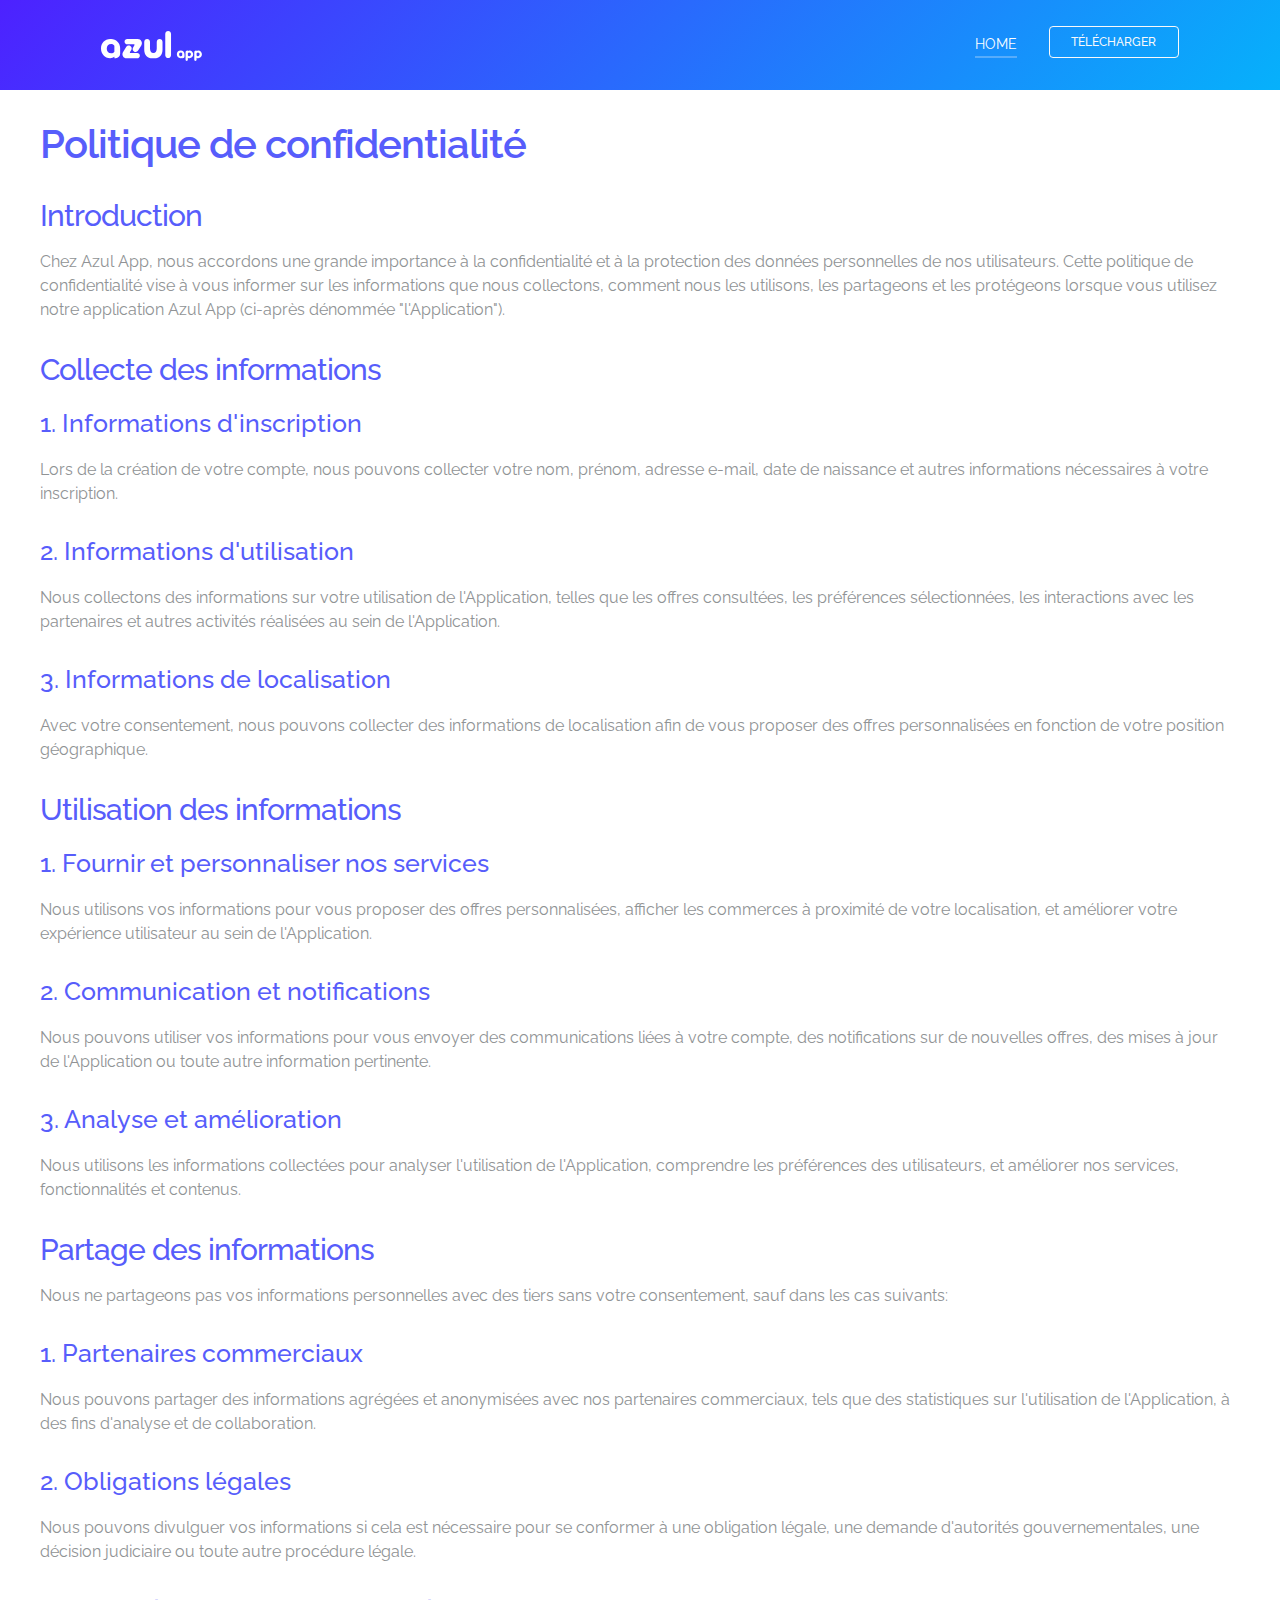
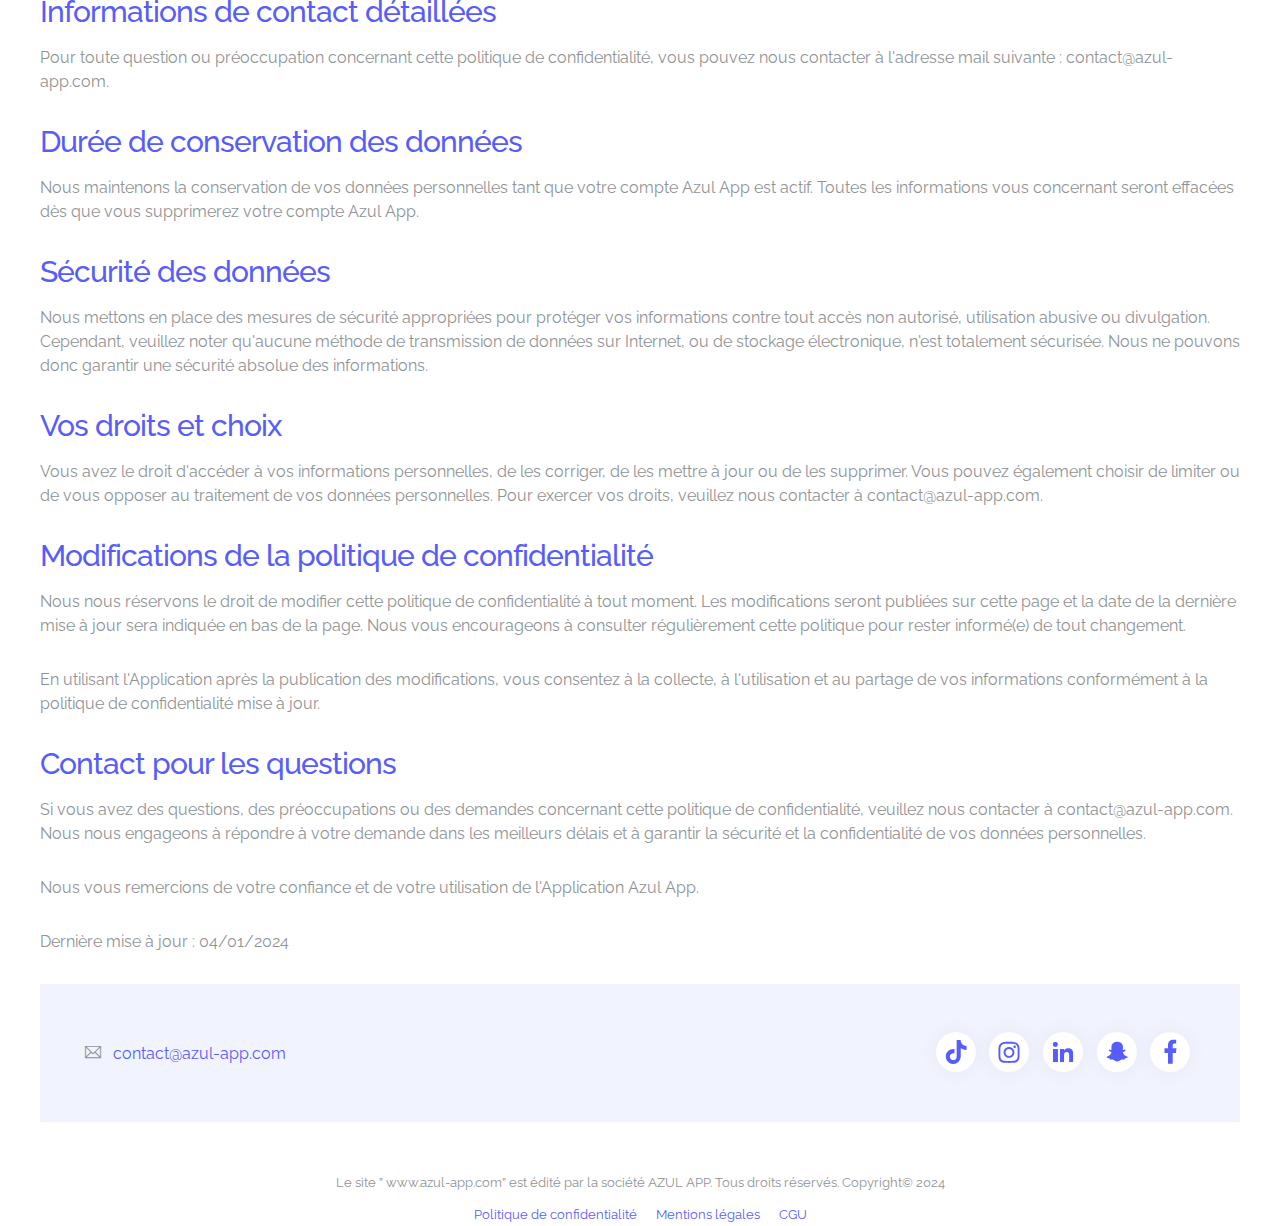
<file: policy.html>
<!DOCTYPE html>
<html lang="fr">
  
<head>
  <title>Politique de confidentialité Azul App</title>

      <!-- Required meta tags -->
      <meta charset="UTF-8">
      <meta name="viewport" content="width=device-width, initial-scale=1.0">
      <meta name="description" content="Azul App - Landing Page">
      <meta name="keywords" content="HTML5, bootstrap, mobile, app, landing, ios, android, responsive, Azul App">
  
      <!-- Font -->
      <link rel="dns-prefetch" href="//fonts.googleapis.com">
      <link href="https://fonts.googleapis.com/css?family=Rubik:300,400,500" rel="stylesheet">
  
      <!-- Bootstrap CSS -->
      <link rel="stylesheet" href="css/bootstrap.min.css">
      <!-- Themify Icons -->
      <link rel="stylesheet" href="css/themify-icons.css">
      <!-- Owl carousel -->
      <link rel="stylesheet" href="css/owl.carousel.min.css">
      <!-- Main css -->
      <link href="css/style_2nd.css" rel="stylesheet">
</head>
<body>

  
  <div class="nav-menu fixed-top">
    <div class="container">
        <div class="row">
            <div class="col-md-12">
                <nav class="navbar navbar-dark navbar-expand-lg">
                    <a class="navbar-brand" href="index.html"><img src="images/éléments_graphiques/SVG/logo_titre_blanc.svg" class="img-fluid" alt="logo"></a> <button class="navbar-toggler" type="button" data-toggle="collapse" data-target="#navbar" aria-controls="navbar" aria-expanded="false" aria-label="Toggle navigation"> <span class="navbar-toggler-icon"></span> </button>
                    <div class="collapse navbar-collapse" id="navbar">
                        <ul class="navbar-nav ml-auto">
                            <li class="nav-item"> <a class="nav-link active" href="index.html">HOME <span class="sr-only">(current)</span></a> </li>
                            <li class="nav-item"><a href="#" class="btn btn-outline-light my-3 my-sm-0 ml-lg-3">Télécharger</a></li>
                        </ul>
                    </div>
                </nav>
            </div>
        </div>
    </div>
  </div>

  <h1>Politique de confidentialité</h1>

  <h2>Introduction</h2>
  <p>Chez Azul App, nous accordons une grande importance à la confidentialité et à la protection des données personnelles de nos utilisateurs. Cette politique de confidentialité vise à vous informer sur les informations que nous collectons, comment nous les utilisons, les partageons et les protégeons lorsque vous utilisez notre application Azul App (ci-après dénommée "l'Application").</p>

  <h2>Collecte des informations</h2>
  <h3>1. Informations d'inscription</h3>
  <p>Lors de la création de votre compte, nous pouvons collecter votre nom, prénom, adresse e-mail, date de naissance et autres informations nécessaires à votre inscription.</p>

  <h3>2. Informations d'utilisation</h3>
  <p>Nous collectons des informations sur votre utilisation de l'Application, telles que les offres consultées, les préférences sélectionnées, les interactions avec les partenaires et autres activités réalisées au sein de l'Application.</p>

  <h3>3. Informations de localisation</h3>
  <p>Avec votre consentement, nous pouvons collecter des informations de localisation afin de vous proposer des offres personnalisées en fonction de votre position géographique.</p>

  <h2>Utilisation des informations</h2>
  <h3>1. Fournir et personnaliser nos services</h3>
  <p>Nous utilisons vos informations pour vous proposer des offres personnalisées, afficher les commerces à proximité de votre localisation, et améliorer votre expérience utilisateur au sein de l'Application.</p>

  <h3>2. Communication et notifications</h3>
  <p>Nous pouvons utiliser vos informations pour vous envoyer des communications liées à votre compte, des notifications sur de nouvelles offres, des mises à jour de l'Application ou toute autre information pertinente.</p>

  <h3>3. Analyse et amélioration</h3>
  <p>Nous utilisons les informations collectées pour analyser l'utilisation de l'Application, comprendre les préférences des utilisateurs, et améliorer nos services, fonctionnalités et contenus.</p>


  <h2>Partage des informations</h2>
  <p>Nous ne partageons pas vos informations personnelles avec des tiers sans votre consentement, sauf dans les cas suivants:</p>

  <h3>1. Partenaires commerciaux</h3>
  <p>Nous pouvons partager des informations agrégées et anonymisées avec nos partenaires commerciaux, tels que des statistiques sur l'utilisation de l'Application, à des fins d'analyse et de collaboration.</p>

  <h3>2. Obligations légales</h3>
  <p>Nous pouvons divulguer vos informations si cela est nécessaire pour se conformer à une obligation légale, une demande d'autorités gouvernementales, une décision judiciaire ou toute autre procédure légale.</p>

  <h2>Informations de contact détaillées</h2>
  <p>Pour toute question ou préoccupation concernant cette politique de confidentialité, vous pouvez nous contacter à l'adresse mail suivante : contact@azul-app.com.</p>

  <h2>Durée de conservation des données</h2>
  <p>Nous maintenons la conservation de vos données personnelles tant que votre compte Azul App est actif. Toutes les informations vous concernant seront effacées dès que vous supprimerez votre compte Azul App.</p>

  <h2>Sécurité des données</h2>
  <p>Nous mettons en place des mesures de sécurité appropriées pour protéger vos informations contre tout accès non autorisé, utilisation abusive ou divulgation. Cependant, veuillez noter qu'aucune méthode de transmission de données sur Internet, ou de stockage électronique, n'est totalement sécurisée. Nous ne pouvons donc garantir une sécurité absolue des informations.</p>


  <h2>Vos droits et choix</h2>
  <p>Vous avez le droit d'accéder à vos informations personnelles, de les corriger, de les mettre à jour ou de les supprimer. Vous pouvez également choisir de limiter ou de vous opposer au traitement de vos données personnelles. Pour exercer vos droits, veuillez nous contacter à contact@azul-app.com.</p>

  <h2>Modifications de la politique de confidentialité</h2>
  <p>Nous nous réservons le droit de modifier cette politique de confidentialité à tout moment. Les modifications seront publiées sur cette page et la date de la dernière mise à jour sera indiquée en bas de la page. Nous vous encourageons à consulter régulièrement cette politique pour rester informé(e) de tout changement.</p>
  <p>En utilisant l'Application après la publication des modifications, vous consentez à la collecte, à l'utilisation et au partage de vos informations conformément à la politique de confidentialité mise à jour.</p>


  <h2>Contact pour les questions</h2>
  <p>Si vous avez des questions, des préoccupations ou des demandes concernant cette politique de confidentialité, veuillez nous contacter à contact@azul-app.com. Nous nous engageons à répondre à votre demande dans les meilleurs délais et à garantir la sécurité et la confidentialité de vos données personnelles.</p>
  <p>Nous vous remercions de votre confiance et de votre utilisation de l'Application Azul App.</p>



  <p>Dernière mise à jour : 04/01/2024</p>

  <div class="light-bg py-5" id="contact">
        <div class="container">
            <div class="row">
                <div class="col-lg-6 text-center text-lg-left">
                    <div class=" d-block d-sm-inline-block">
                        <p class="mb-2">
                            <span class="ti-email mr-2"></span> <a class="mr-4" href="#">contact@azul-app.com</a>
                        </p>
                    </div>
                    <div class="d-block d-sm-inline-block">
                        <p class="mb-0">
                        </p>
                    </div>

                </div>
                <div class="col-lg-6">
                    <div class="social-icons">
                        <a href="https://www.tiktok.com/@azulapp.toulouse"><img src="images/éléments_graphiques/SVG/icones/tiktok.svg" alt="tiktok"></a>
                        <a href="https://www.instagram.com/azulapp.toulouse?igsh=cGcyMmpobnA4b3ph"><img src="images/éléments_graphiques/SVG/icones/instagram.svg" alt="instagram"></a>
                        <a href="https://www.linkedin.com/company/azul-app/"><img src="images/éléments_graphiques/SVG/icones/linkedin.svg" alt="linkedin"></a>
                        <a href="https://www.snapchat.com/add/azulapptoulouse"><img src="images/éléments_graphiques/SVG/icones/snapchat.svg" alt="snapchat"></a>
                        <a href="https://www.facebook.com/profile.php?id=100091686516677"><img src="images/éléments_graphiques/SVG/icones/facebook.svg" alt="facebook"></a>
                    </div>
                </div>
            </div>

        </div>

    </div>
    <!-- // end .section -->
    <footer class="my-5 text-center">
        <!-- Copyright removal is not prohibited! -->
        <p class="mb-2"><small>Le site ” www.azul-app.com” est édité par la société AZUL APP. Tous droits réservés. Copyright© 2024</small></p>

        <small>
            <a href="policy.html" class="m-2">Politique de confidentialité</a>
            <a href="legal_notices.html" class="m-2">Mentions légales</a>
            <a href="cgu.html" class="m-2">CGU</a>
        </small>
    </footer>

    <!-- jQuery and Bootstrap -->
    <script src="js/jquery-3.2.1.min.js"></script>
    <script src="js/bootstrap.bundle.min.js"></script>
    <!-- Plugins JS -->
    <script src="js/owl.carousel.min.js"></script>
    <!-- Custom JS -->
    <script src="js/script.js"></script>




  <script>
    // Ajoutez votre code JavaScript ici
    // (s'il y a des fonctionnalités interactives nécessitant JavaScript)
  </script>

</body>
</html>
</file>
<file: css/themify-icons.css>
@font-face {
    font-family: 'themify';
    src: url('../fonts/themify.eot?-fvbane');
    src: url('../fonts/themify.eot?#iefix-fvbane') format('embedded-opentype'), url('../fonts/themify.woff?-fvbane') format('woff'), url('../fonts/themify.ttf?-fvbane') format('truetype'), url('../fonts/themify.svg?-fvbane#themify') format('svg');
    font-weight: normal;
    font-style: normal;
}

[class^="ti-"],
[class*=" ti-"] {
    font-family: 'themify';
    speak: none;
    font-style: normal;
    font-weight: normal;
    font-variant: normal;
    text-transform: none;
    line-height: 1;
    /* Better Font Rendering =========== */
    -webkit-font-smoothing: antialiased;
    -moz-osx-font-smoothing: grayscale;
}

.ti-wand:before {
    content: "\e600";
}

.ti-volume:before {
    content: "\e601";
}

.ti-user:before {
    content: "\e602";
}

.ti-unlock:before {
    content: "\e603";
}

.ti-unlink:before {
    content: "\e604";
}

.ti-trash:before {
    content: "\e605";
}

.ti-thought:before {
    content: "\e606";
}

.ti-target:before {
    content: "\e607";
}

.ti-tag:before {
    content: "\e608";
}

.ti-tablet:before {
    content: "\e609";
}

.ti-star:before {
    content: "\e60a";
}

.ti-spray:before {
    content: "\e60b";
}

.ti-signal:before {
    content: "\e60c";
}

.ti-shopping-cart:before {
    content: "\e60d";
}

.ti-shopping-cart-full:before {
    content: "\e60e";
}

.ti-settings:before {
    content: "\e60f";
}

.ti-search:before {
    content: "\e610";
}

.ti-zoom-in:before {
    content: "\e611";
}

.ti-zoom-out:before {
    content: "\e612";
}

.ti-cut:before {
    content: "\e613";
}

.ti-ruler:before {
    content: "\e614";
}

.ti-ruler-pencil:before {
    content: "\e615";
}

.ti-ruler-alt:before {
    content: "\e616";
}

.ti-bookmark:before {
    content: "\e617";
}

.ti-bookmark-alt:before {
    content: "\e618";
}

.ti-reload:before {
    content: "\e619";
}

.ti-plus:before {
    content: "\e61a";
}

.ti-pin:before {
    content: "\e61b";
}

.ti-pencil:before {
    content: "\e61c";
}

.ti-pencil-alt:before {
    content: "\e61d";
}

.ti-paint-roller:before {
    content: "\e61e";
}

.ti-paint-bucket:before {
    content: "\e61f";
}

.ti-na:before {
    content: "\e620";
}

.ti-mobile:before {
    content: "\e621";
}

.ti-minus:before {
    content: "\e622";
}

.ti-medall:before {
    content: "\e623";
}

.ti-medall-alt:before {
    content: "\e624";
}

.ti-marker:before {
    content: "\e625";
}

.ti-marker-alt:before {
    content: "\e626";
}

.ti-arrow-up:before {
    content: "\e627";
}

.ti-arrow-right:before {
    content: "\e628";
}

.ti-arrow-left:before {
    content: "\e629";
}

.ti-arrow-down:before {
    content: "\e62a";
}

.ti-lock:before {
    content: "\e62b";
}

.ti-location-arrow:before {
    content: "\e62c";
}

.ti-link:before {
    content: "\e62d";
}

.ti-layout:before {
    content: "\e62e";
}

.ti-layers:before {
    content: "\e62f";
}

.ti-layers-alt:before {
    content: "\e630";
}

.ti-key:before {
    content: "\e631";
}

.ti-import:before {
    content: "\e632";
}

.ti-image:before {
    content: "\e633";
}

.ti-heart:before {
    content: "\e634";
}

.ti-heart-broken:before {
    content: "\e635";
}

.ti-hand-stop:before {
    content: "\e636";
}

.ti-hand-open:before {
    content: "\e637";
}

.ti-hand-drag:before {
    content: "\e638";
}

.ti-folder:before {
    content: "\e639";
}

.ti-flag:before {
    content: "\e63a";
}

.ti-flag-alt:before {
    content: "\e63b";
}

.ti-flag-alt-2:before {
    content: "\e63c";
}

.ti-eye:before {
    content: "\e63d";
}

.ti-export:before {
    content: "\e63e";
}

.ti-exchange-vertical:before {
    content: "\e63f";
}

.ti-desktop:before {
    content: "\e640";
}

.ti-cup:before {
    content: "\e641";
}

.ti-crown:before {
    content: "\e642";
}

.ti-comments:before {
    content: "\e643";
}

.ti-comment:before {
    content: "\e644";
}

.ti-comment-alt:before {
    content: "\e645";
}

.ti-close:before {
    content: "\e646";
}

.ti-clip:before {
    content: "\e647";
}

.ti-angle-up:before {
    content: "\e648";
}

.ti-angle-right:before {
    content: "\e649";
}

.ti-angle-left:before {
    content: "\e64a";
}

.ti-angle-down:before {
    content: "\e64b";
}

.ti-check:before {
    content: "\e64c";
}

.ti-check-box:before {
    content: "\e64d";
}

.ti-camera:before {
    content: "\e64e";
}

.ti-announcement:before {
    content: "\e64f";
}

.ti-brush:before {
    content: "\e650";
}

.ti-briefcase:before {
    content: "\e651";
}

.ti-bolt:before {
    content: "\e652";
}

.ti-bolt-alt:before {
    content: "\e653";
}

.ti-blackboard:before {
    content: "\e654";
}

.ti-bag:before {
    content: "\e655";
}

.ti-move:before {
    content: "\e656";
}

.ti-arrows-vertical:before {
    content: "\e657";
}

.ti-arrows-horizontal:before {
    content: "\e658";
}

.ti-fullscreen:before {
    content: "\e659";
}

.ti-arrow-top-right:before {
    content: "\e65a";
}

.ti-arrow-top-left:before {
    content: "\e65b";
}

.ti-arrow-circle-up:before {
    content: "\e65c";
}

.ti-arrow-circle-right:before {
    content: "\e65d";
}

.ti-arrow-circle-left:before {
    content: "\e65e";
}

.ti-arrow-circle-down:before {
    content: "\e65f";
}

.ti-angle-double-up:before {
    content: "\e660";
}

.ti-angle-double-right:before {
    content: "\e661";
}

.ti-angle-double-left:before {
    content: "\e662";
}

.ti-angle-double-down:before {
    content: "\e663";
}

.ti-zip:before {
    content: "\e664";
}

.ti-world:before {
    content: "\e665";
}

.ti-wheelchair:before {
    content: "\e666";
}

.ti-view-list:before {
    content: "\e667";
}

.ti-view-list-alt:before {
    content: "\e668";
}

.ti-view-grid:before {
    content: "\e669";
}

.ti-uppercase:before {
    content: "\e66a";
}

.ti-upload:before {
    content: "\e66b";
}

.ti-underline:before {
    content: "\e66c";
}

.ti-truck:before {
    content: "\e66d";
}

.ti-timer:before {
    content: "\e66e";
}

.ti-ticket:before {
    content: "\e66f";
}

.ti-thumb-up:before {
    content: "\e670";
}

.ti-thumb-down:before {
    content: "\e671";
}

.ti-text:before {
    content: "\e672";
}

.ti-stats-up:before {
    content: "\e673";
}

.ti-stats-down:before {
    content: "\e674";
}

.ti-split-v:before {
    content: "\e675";
}

.ti-split-h:before {
    content: "\e676";
}

.ti-smallcap:before {
    content: "\e677";
}

.ti-shine:before {
    content: "\e678";
}

.ti-shift-right:before {
    content: "\e679";
}

.ti-shift-left:before {
    content: "\e67a";
}

.ti-shield:before {
    content: "\e67b";
}

.ti-notepad:before {
    content: "\e67c";
}

.ti-server:before {
    content: "\e67d";
}

.ti-quote-right:before {
    content: "\e67e";
}

.ti-quote-left:before {
    content: "\e67f";
}

.ti-pulse:before {
    content: "\e680";
}

.ti-printer:before {
    content: "\e681";
}

.ti-power-off:before {
    content: "\e682";
}

.ti-plug:before {
    content: "\e683";
}

.ti-pie-chart:before {
    content: "\e684";
}

.ti-paragraph:before {
    content: "\e685";
}

.ti-panel:before {
    content: "\e686";
}

.ti-package:before {
    content: "\e687";
}

.ti-music:before {
    content: "\e688";
}

.ti-music-alt:before {
    content: "\e689";
}

.ti-mouse:before {
    content: "\e68a";
}

.ti-mouse-alt:before {
    content: "\e68b";
}

.ti-money:before {
    content: "\e68c";
}

.ti-microphone:before {
    content: "\e68d";
}

.ti-menu:before {
    content: "\e68e";
}

.ti-menu-alt:before {
    content: "\e68f";
}

.ti-map:before {
    content: "\e690";
}

.ti-map-alt:before {
    content: "\e691";
}

.ti-loop:before {
    content: "\e692";
}

.ti-location-pin:before {
    content: "\e693";
}

.ti-list:before {
    content: "\e694";
}

.ti-light-bulb:before {
    content: "\e695";
}

.ti-Italic:before {
    content: "\e696";
}

.ti-info:before {
    content: "\e697";
}

.ti-infinite:before {
    content: "\e698";
}

.ti-id-badge:before {
    content: "\e699";
}

.ti-hummer:before {
    content: "\e69a";
}

.ti-home:before {
    content: "\e69b";
}

.ti-help:before {
    content: "\e69c";
}

.ti-headphone:before {
    content: "\e69d";
}

.ti-harddrives:before {
    content: "\e69e";
}

.ti-harddrive:before {
    content: "\e69f";
}

.ti-gift:before {
    content: "\e6a0";
}

.ti-game:before {
    content: "\e6a1";
}

.ti-filter:before {
    content: "\e6a2";
}

.ti-files:before {
    content: "\e6a3";
}

.ti-file:before {
    content: "\e6a4";
}

.ti-eraser:before {
    content: "\e6a5";
}

.ti-envelope:before {
    content: "\e6a6";
}

.ti-download:before {
    content: "\e6a7";
}

.ti-direction:before {
    content: "\e6a8";
}

.ti-direction-alt:before {
    content: "\e6a9";
}

.ti-dashboard:before {
    content: "\e6aa";
}

.ti-control-stop:before {
    content: "\e6ab";
}

.ti-control-shuffle:before {
    content: "\e6ac";
}

.ti-control-play:before {
    content: "\e6ad";
}

.ti-control-pause:before {
    content: "\e6ae";
}

.ti-control-forward:before {
    content: "\e6af";
}

.ti-control-backward:before {
    content: "\e6b0";
}

.ti-cloud:before {
    content: "\e6b1";
}

.ti-cloud-up:before {
    content: "\e6b2";
}

.ti-cloud-down:before {
    content: "\e6b3";
}

.ti-clipboard:before {
    content: "\e6b4";
}

.ti-car:before {
    content: "\e6b5";
}

.ti-calendar:before {
    content: "\e6b6";
}

.ti-book:before {
    content: "\e6b7";
}

.ti-bell:before {
    content: "\e6b8";
}

.ti-basketball:before {
    content: "\e6b9";
}

.ti-bar-chart:before {
    content: "\e6ba";
}

.ti-bar-chart-alt:before {
    content: "\e6bb";
}

.ti-back-right:before {
    content: "\e6bc";
}

.ti-back-left:before {
    content: "\e6bd";
}

.ti-arrows-corner:before {
    content: "\e6be";
}

.ti-archive:before {
    content: "\e6bf";
}

.ti-anchor:before {
    content: "\e6c0";
}

.ti-align-right:before {
    content: "\e6c1";
}

.ti-align-left:before {
    content: "\e6c2";
}

.ti-align-justify:before {
    content: "\e6c3";
}

.ti-align-center:before {
    content: "\e6c4";
}

.ti-alert:before {
    content: "\e6c5";
}

.ti-alarm-clock:before {
    content: "\e6c6";
}

.ti-agenda:before {
    content: "\e6c7";
}

.ti-write:before {
    content: "\e6c8";
}

.ti-window:before {
    content: "\e6c9";
}

.ti-widgetized:before {
    content: "\e6ca";
}

.ti-widget:before {
    content: "\e6cb";
}

.ti-widget-alt:before {
    content: "\e6cc";
}

.ti-wallet:before {
    content: "\e6cd";
}

.ti-video-clapper:before {
    content: "\e6ce";
}

.ti-video-camera:before {
    content: "\e6cf";
}

.ti-vector:before {
    content: "\e6d0";
}

.ti-themify-logo:before {
    content: "\e6d1";
}

.ti-themify-favicon:before {
    content: "\e6d2";
}

.ti-themify-favicon-alt:before {
    content: "\e6d3";
}

.ti-support:before {
    content: "\e6d4";
}

.ti-stamp:before {
    content: "\e6d5";
}

.ti-split-v-alt:before {
    content: "\e6d6";
}

.ti-slice:before {
    content: "\e6d7";
}

.ti-shortcode:before {
    content: "\e6d8";
}

.ti-shift-right-alt:before {
    content: "\e6d9";
}

.ti-shift-left-alt:before {
    content: "\e6da";
}

.ti-ruler-alt-2:before {
    content: "\e6db";
}

.ti-receipt:before {
    content: "\e6dc";
}

.ti-pin2:before {
    content: "\e6dd";
}

.ti-pin-alt:before {
    content: "\e6de";
}

.ti-pencil-alt2:before {
    content: "\e6df";
}

.ti-palette:before {
    content: "\e6e0";
}

.ti-more:before {
    content: "\e6e1";
}

.ti-more-alt:before {
    content: "\e6e2";
}

.ti-microphone-alt:before {
    content: "\e6e3";
}

.ti-magnet:before {
    content: "\e6e4";
}

.ti-line-double:before {
    content: "\e6e5";
}

.ti-line-dotted:before {
    content: "\e6e6";
}

.ti-line-dashed:before {
    content: "\e6e7";
}

.ti-layout-width-full:before {
    content: "\e6e8";
}

.ti-layout-width-default:before {
    content: "\e6e9";
}

.ti-layout-width-default-alt:before {
    content: "\e6ea";
}

.ti-layout-tab:before {
    content: "\e6eb";
}

.ti-layout-tab-window:before {
    content: "\e6ec";
}

.ti-layout-tab-v:before {
    content: "\e6ed";
}

.ti-layout-tab-min:before {
    content: "\e6ee";
}

.ti-layout-slider:before {
    content: "\e6ef";
}

.ti-layout-slider-alt:before {
    content: "\e6f0";
}

.ti-layout-sidebar-right:before {
    content: "\e6f1";
}

.ti-layout-sidebar-none:before {
    content: "\e6f2";
}

.ti-layout-sidebar-left:before {
    content: "\e6f3";
}

.ti-layout-placeholder:before {
    content: "\e6f4";
}

.ti-layout-menu:before {
    content: "\e6f5";
}

.ti-layout-menu-v:before {
    content: "\e6f6";
}

.ti-layout-menu-separated:before {
    content: "\e6f7";
}

.ti-layout-menu-full:before {
    content: "\e6f8";
}

.ti-layout-media-right-alt:before {
    content: "\e6f9";
}

.ti-layout-media-right:before {
    content: "\e6fa";
}

.ti-layout-media-overlay:before {
    content: "\e6fb";
}

.ti-layout-media-overlay-alt:before {
    content: "\e6fc";
}

.ti-layout-media-overlay-alt-2:before {
    content: "\e6fd";
}

.ti-layout-media-left-alt:before {
    content: "\e6fe";
}

.ti-layout-media-left:before {
    content: "\e6ff";
}

.ti-layout-media-center-alt:before {
    content: "\e700";
}

.ti-layout-media-center:before {
    content: "\e701";
}

.ti-layout-list-thumb:before {
    content: "\e702";
}

.ti-layout-list-thumb-alt:before {
    content: "\e703";
}

.ti-layout-list-post:before {
    content: "\e704";
}

.ti-layout-list-large-image:before {
    content: "\e705";
}

.ti-layout-line-solid:before {
    content: "\e706";
}

.ti-layout-grid4:before {
    content: "\e707";
}

.ti-layout-grid3:before {
    content: "\e708";
}

.ti-layout-grid2:before {
    content: "\e709";
}

.ti-layout-grid2-thumb:before {
    content: "\e70a";
}

.ti-layout-cta-right:before {
    content: "\e70b";
}

.ti-layout-cta-left:before {
    content: "\e70c";
}

.ti-layout-cta-center:before {
    content: "\e70d";
}

.ti-layout-cta-btn-right:before {
    content: "\e70e";
}

.ti-layout-cta-btn-left:before {
    content: "\e70f";
}

.ti-layout-column4:before {
    content: "\e710";
}

.ti-layout-column3:before {
    content: "\e711";
}

.ti-layout-column2:before {
    content: "\e712";
}

.ti-layout-accordion-separated:before {
    content: "\e713";
}

.ti-layout-accordion-merged:before {
    content: "\e714";
}

.ti-layout-accordion-list:before {
    content: "\e715";
}

.ti-ink-pen:before {
    content: "\e716";
}

.ti-info-alt:before {
    content: "\e717";
}

.ti-help-alt:before {
    content: "\e718";
}

.ti-headphone-alt:before {
    content: "\e719";
}

.ti-hand-point-up:before {
    content: "\e71a";
}

.ti-hand-point-right:before {
    content: "\e71b";
}

.ti-hand-point-left:before {
    content: "\e71c";
}

.ti-hand-point-down:before {
    content: "\e71d";
}

.ti-gallery:before {
    content: "\e71e";
}

.ti-face-smile:before {
    content: "\e71f";
}

.ti-face-sad:before {
    content: "\e720";
}

.ti-credit-card:before {
    content: "\e721";
}

.ti-control-skip-forward:before {
    content: "\e722";
}

.ti-control-skip-backward:before {
    content: "\e723";
}

.ti-control-record:before {
    content: "\e724";
}

.ti-control-eject:before {
    content: "\e725";
}

.ti-comments-smiley:before {
    content: "\e726";
}

.ti-brush-alt:before {
    content: "\e727";
}

.ti-youtube:before {
    content: "\e728";
}

.ti-vimeo:before {
    content: "\e729";
}

.ti-twitter:before {
    content: "\e72a";
}

.ti-time:before {
    content: "\e72b";
}

.ti-tumblr:before {
    content: "\e72c";
}

.ti-skype:before {
    content: "\e72d";
}

.ti-share:before {
    content: "\e72e";
}

.ti-share-alt:before {
    content: "\e72f";
}

.ti-rocket:before {
    content: "\e730";
}

.ti-pinterest:before {
    content: "\e731";
}

.ti-new-window:before {
    content: "\e732";
}

.ti-microsoft:before {
    content: "\e733";
}

.ti-list-ol:before {
    content: "\e734";
}

.ti-linkedin:before {
    content: "\e735";
}

.ti-layout-sidebar-2:before {
    content: "\e736";
}

.ti-layout-grid4-alt:before {
    content: "\e737";
}

.ti-layout-grid3-alt:before {
    content: "\e738";
}

.ti-layout-grid2-alt:before {
    content: "\e739";
}

.ti-layout-column4-alt:before {
    content: "\e73a";
}

.ti-layout-column3-alt:before {
    content: "\e73b";
}

.ti-layout-column2-alt:before {
    content: "\e73c";
}

.ti-instagram:before {
    content: "\e73d";
}

.ti-google:before {
    content: "\e73e";
}

.ti-github:before {
    content: "\e73f";
}

.ti-flickr:before {
    content: "\e740";
}

.ti-facebook:before {
    content: "\e741";
}

.ti-dropbox:before {
    content: "\e742";
}

.ti-dribbble:before {
    content: "\e743";
}

.ti-apple:before {
    content: "\e744";
}

.ti-android:before {
    content: "\e745";
}

.ti-save:before {
    content: "\e746";
}

.ti-save-alt:before {
    content: "\e747";
}

.ti-yahoo:before {
    content: "\e748";
}

.ti-wordpress:before {
    content: "\e749";
}

.ti-vimeo-alt:before {
    content: "\e74a";
}

.ti-twitter-alt:before {
    content: "\e74b";
}

.ti-tumblr-alt:before {
    content: "\e74c";
}

.ti-trello:before {
    content: "\e74d";
}

.ti-stack-overflow:before {
    content: "\e74e";
}

.ti-soundcloud:before {
    content: "\e74f";
}

.ti-sharethis:before {
    content: "\e750";
}

.ti-sharethis-alt:before {
    content: "\e751";
}

.ti-reddit:before {
    content: "\e752";
}

.ti-pinterest-alt:before {
    content: "\e753";
}

.ti-microsoft-alt:before {
    content: "\e754";
}

.ti-linux:before {
    content: "\e755";
}

.ti-jsfiddle:before {
    content: "\e756";
}

.ti-joomla:before {
    content: "\e757";
}

.ti-html5:before {
    content: "\e758";
}

.ti-flickr-alt:before {
    content: "\e759";
}

.ti-email:before {
    content: "\e75a";
}

.ti-drupal:before {
    content: "\e75b";
}

.ti-dropbox-alt:before {
    content: "\e75c";
}

.ti-css3:before {
    content: "\e75d";
}

.ti-rss:before {
    content: "\e75e";
}

.ti-rss-alt:before {
    content: "\e75f";
}

.ti-lg {
    font-size: 1.33333333em;
    line-height: 0.75em;
    vertical-align: -15%;
}

.ti-2x {
    font-size: 2em;
}

.ti-3x {
    font-size: 3em;
}

.ti-4x {
    font-size: 4em;
}

.ti-5x {
    font-size: 5em;
}
</file>
<file: css/style_2nd.css>
@charset "UTF-8";

/*

Style   : MobApp CSS
Version : 1.0
Author  : Surjith S M
URI     : https://surjithctly.in/

Copyright © All rights Reserved 

*/


/*------------------------
[TABLE OF CONTENTS]
    
1. GLOBAL STYLES
2. NAVBAR
3. HERO
4. TABS
5. TESTIMONIALS
6. IMAGE GALLERY
7. PRICING
8. CALL TO ACTION
9. FOOTER

------------------------*/


/* GLOBAL
----------------------*/

@import url('https://fonts.googleapis.com/css2?family=Raleway:ital,wght@0,100;0,200;0,300;0,400;0,500;0,600;0,700;0,800;0,900;1,100;1,200;1,300;1,400;1,500;1,600;1,700;1,800;1,900&display=swap');

body, html {
    font-family: 'Raleway', sans-serif;
    padding:20px;
    margin:0px;
    height: 100%;
    width: 100%;
}

a {
    color: #575DFB;
}

a:hover,
a:focus {
    color: #4D21FF;
}

h1 {
    margin-top: 80px;
    font-size: 40px;
    font-weight: 600;
    letter-spacing: -1px;
    margin-bottom: 1.5rem;
    color: #575DFB;
}

h2 {
    margin: 30px 0 40px 0;
    font-size: 30px;
    font-weight: 500;
    color: #575DFB;
    letter-spacing: -1px;
    margin-bottom: 1rem;
}

h3 {
    margin: 20px 0 20px 0;
    color: #575DFB;
    font-size: 25px;
    font-weight: 500;
}

h4 {
    font-size: 20px;
    font-weight: 600;
    color: #575DFB;
}

h5 {
    font-size: 28px;
    font-weight: 500;
    color: #575DFB;
    margin-bottom: 0.7rem;
}

p {
    color: #909395;
    margin: 10px 0 30px 0;
}

p.lead {
    color: #57ACFB;
    margin-bottom: 2rem;
}

ul {
    color: #909395;
}

.text-primary {
    color: #57ACFB !important;
    font-size: 18px;
}

.light-font {
    font-weight: 300;
}

.btn {
    font-size: 12px;
    font-weight: 500;
    text-transform: uppercase;
    padding: 0.375rem 1.35rem;
    transition: all 0.3s ease;
}

.btn-outline-light:hover {
    color: #57ACFB;
}

.btn-primary {
    border-radius: 20px;
    background-image: #575DFB;
    box-shadow: 0px 9px 32px 0px rgba(0, 0, 0, 0.2);
    font-weight: 600;
    padding: 0.6rem 2rem;
    border: 0;
}



.btn-primary:hover,
.btn-primary:focus,
.btn-primary:active,
.btn-primary:not([disabled]):not(.disabled).active,
.btn-primary:not([disabled]):not(.disabled):active,
.show>.btn-primary.dropdown-toggle {
    background-image: linear-gradient( 122deg, #575DFBCC 80%);
    box-shadow: 0px 9px 32px 0px rgba(0, 0, 0, 0.3);
    color: #FFF;
}

.btn-light {
    width: 160px;
    border-radius: 20px;
    background: #FFF;
    box-shadow: 0px 9px 32px 0px rgba(0, 0, 0, 0.26);
    font-size: 14px;
    font-weight: 600;
    color: #575DFB;
    margin: 0.6rem;
    padding: 0.7rem 1rem;
    line-height: 1.8;
}

.btn-group-lg>.btn,
.btn-lg {
    padding: 0.8rem 1rem;
    font-size: 15px;
}

.light-bg {
    background-color: #F1F3FF;
}

.section {
    padding: 80px 0;
}

.section-title {
    text-align: center;
    margin-bottom: 3rem;
}

.section-title small {
    color: #998a9b;
}

@media (max-width:767px) {
    h1 {
        font-size: 40px;
    }
    h2 {
        font-size: 30px;
    }
}


/* NAVBAR
----------------------*/

.nav-menu {
    padding: 1rem 0;
    transition: all 0.3s ease;
}

.fixed-top {
    background: -moz-linear-gradient(135deg, #4D21FF 0%, #06B1FB 100%);
    background: -webkit-linear-gradient(135deg, #4D21FF 0%, #06B1FB 100%);
    background: linear-gradient(135deg, #4D21FF 0%, #06B1FB 100%);
}

.nav-menu.is-scrolling,
.nav-menu.menu-is-open {
    background-color: rgb(74, 13, 143);
    background: -moz-linear-gradient(135deg, #4D21FF 0%, #06B1FB 100%);
    background: -webkit-linear-gradient(135deg, #4D21FF 0%, #06B1FB 100%);
    background: linear-gradient(135deg, #4D21FF 0%, #06B1FB 100%);
    -webkit-box-shadow: 0px 5px 23px 0px rgba(0, 0, 0, 0.1);
    -moz-box-shadow: 0px 5px 23px 0px rgba(0, 0, 0, 0.1);
    box-shadow: 0px 5px 23px 0px rgba(0, 0, 0, 0.1);
}

.nav-menu.is-scrolling {
    padding: 0;
}

.navbar-nav .nav-link {
    position: relative;
}

@media (min-width: 992px) {
    .navbar-expand-lg .navbar-nav .nav-link {
        padding-right: 1rem;
        padding-left: 1rem;
        font-size: 14px;
    }
    .navbar-nav>.nav-item>.nav-link.active:after {
        content: "";
        border-bottom: 2px solid #57ACFB ;
        left: 1rem;
        right: 1rem;
        bottom: 5px;
        height: 1px;
        position: absolute;
    }
}

@media (max-width:991px) {
    .navbar-nav.is-scrolling {
        padding-bottom: 1rem;
    }
    .navbar-nav .nav-item {
        text-align: center;
    }
}


/* HERO
----------------------*/

header {
    padding: 100px 0 0;
    text-align: center;
    color: #FFF;
}

.bg-gradient {
    background-image: -moz-linear-gradient( 135deg, #4D21FF 0%, rgba(6, 177, 251, 0.80) 100%);
    background-image: -webkit-linear-gradient( 135deg, #4D21FF 0%, rgba(6, 177, 251, 0.80) 100%);
    background-image: -ms-linear-gradient( 135deg, #4D21FF 0%, rgba(6, 177, 251, 0.80) 100%);
    background-image: linear-gradient( 135deg, #4D21FF 0%, rgba(6, 177, 251, 0.80) 100%);
}

.tagline {
    font-size: 16px;
    font-weight: 0;
    color: #FFF;
    max-width: 800px;
    margin: 0 auto;
}

.img-holder {
    height: 0;
    padding-bottom: 33%;
    overflow: hidden;
}

.navbar-brand .img-fluid {  /* Logo */
    height: 30px;
    width: 100%;
}

@media (min-width:992px) {
    .container.mt-5 {
        display: flex;
        align-items: flex-end;
        justify-content: space-between;
        height: 400px;
        width: auto;
    }

    .item1 {
        align-self: center;
    }
    
    .item2 {
        max-width: 45%;
        height: auto;
    }

}

.img-holder img {  /* Homepage image */
    height: auto;
    width: 100%;
}

.col-md-4 img[alt="card-user"] {
    height: auto;
    width: 100%;
}

#hero-phone {
    position: relative;
    height: auto;
    width: 80%;
    margin: -13% -10% 0 0;
}

#traits-blanc {
    position: relative;
    left: 40%;
    height: auto;
    width: 35%;
}

@media (min-width:767px) {
    .img-holder  {
        padding-bottom: 80%;
    }
}

@media (max-width:767px) {
    .tagline {
        font-size: 16px;
    }
    .img-holder {
        padding-bottom: 40%;
    }
}


/* HIGHLIGHTS
----------------------*/

.card-body .media img {
    margin-right: 15px;
}

@media (min-width:992px) {
    .card-body .media {
        height: 38vh;
    }

}

@media (min-width:1200px) {
    .card-body .media {
        height: 28vh;
    }

}





/* FEATURES
----------------------*/

.gradient-fill:before {
    color: #fc73b4;
    background: -moz-linear-gradient(top, #9477b4 0%, #fc73b4 100%);
    background: -webkit-linear-gradient(top, #9477b4 0%, #fc73b4 100%);
    background: linear-gradient(to bottom, #9477b4 0%, #fc73b4 100%); 
    -webkit-background-clip: text;
    background-clip: text;
    -webkit-text-fill-color: transparent;
}

.card.features {
    border: 0;
    border-radius: 3px;
    box-shadow: 0px 5px 7px 0px rgba(0, 0, 0, 0.04);
    transition: all 0.3s ease;
}

@media (max-width:991px) {
    .card.features {
        margin-bottom: 2rem;
    }
    [class^="col-"]:last-child .card.features {
        margin-bottom: 0;
    }
}

.card.features:before {
    content: "";
    position: absolute;
    width: 3px;
    color: #fc73b4;
    background: -moz-linear-gradient(top, #4D21FF 0%, #06B1FB 100%);
    background: -webkit-linear-gradient(top, #4D21FF 0%, #06B1FB 100%);
    background: linear-gradient(to bottom, #4D21FF 0%, #06B1FB 100%);
    top: 0;
    bottom: 0;
    left: 0;
}

.card-text {
    font-size: 14px;
}

.card.features:hover {
    transform: translateY(-3px);
    -moz-box-shadow: 0px 5px 30px 0px rgba(0, 0, 0, 0.08);
    -webkit-box-shadow: 0px 5px 30px 0px rgba(0, 0, 0, 0.08);
    box-shadow: 0px 5px 30px 0px rgba(0, 0, 0, 0.08);
}

.box-icon {
    
    padding: 10px;
    width: 150px;
    border-radius: 3px;
    margin-bottom: 1.5rem;
}

.box-icon img {
    height: auto;
    width: 100%;
}

.circle-icon {
    box-shadow: 0px 9px 32px 0px rgba(0, 0, 0, 0.07);
    padding: 10px;
    width: 100px;
    height: 100px;
    border-radius: 50%;
    margin-bottom: 1.5rem;
    background-color: #FFF;
    color: #57ACFB;
    font-size: 48px;
    text-align: center;
    line-height: 80px;
    font-weight: 300;
    transition: all 0.3s ease;
}

@media (max-width:992px) {
    .circle-icon {
        width: 70px;
        height: 70px;
        font-size: 28px;
        line-height: 50px;
    }
}

.ui-steps li:hover .circle-icon {
    background-image: -moz-linear-gradient(  122deg, #575DFB 0%, #575DFB 100%);
    background-image: -webkit-linear-gradient(  122deg, #575DFB 0%, #575DFB 100%);
    background-image: -ms-linear-gradient( 122deg, #575DFB 0%, #575DFB 100%);
    background-image: linear-gradient( 122deg, #575DFB 0%, #575DFB 100%);
    box-shadow: 0px 9px 32px 0px rgba(0, 0, 0, 0.09);
    color: #FFF;
}

.ui-steps li {
    padding: 15px 0;
}

.ui-steps li:not(:last-child) {
    border-bottom: 1px solid #f8e3f0;
}

.col-md-4 {
    position: relative;
    display: flex;
    justify-content: flex-end;
    top: -80px;
}

.col-md-4 img {
    transform: scale(0.6);
    width: auto;
}

.first-phone {
    position: relative;
    top: 10%;
}

.first-phone img {
    position: relative;
    left: 20%;
}

.second-phone {
    position: absolute;
    top: -11%;
    left: -10%;
    transform: translateX(-20%);
}

.second-phone img {
    position: relative;
    left: -3%;
    transform: scale(0.6);
}

@media (min-width:550px){
    .col-md-4 {
        position: relative;
        display: flex;
        justify-content:flex-end;
        top: -80px;
    }
    
    .col-md-4 img {
        transform: scale(0.8);
        width: auto;
    }
    
    .first-phone {
        position: relative;
        top: 10%;
    }

    .first-phone img {
        position: relative;
        left: 5%;
    }
    
    .second-phone {
        position: absolute;
        top: -11%;
        left: -10%;
        transform: translateX(-50%);
    }
    
    .second-phone img {
        transform: scale(0.8);
    }
}


@media (min-width:767px){
    .col-md-4 {
        position: relative;
        top: 10%;
    }

    .col-md-4 img {
        max-height: 40%;
        width: auto;
    }
    
    .first-phone {
        position: relative;
      
    }

    .first-phone img {
        position: relative;
        top: 42%;
        left: 45%;
        transform: scale(1.2);
    }
    
    .second-phone {
        position: absolute;
        top: -30%;
        
    }

    .second-phone img {
        position: relative;
        top: 5%;
        left: 60%;
        transform: scale(0.65);
        
    }
}

 
@media (min-width:992px){
    .col-md-4 img {
        max-height: 50%;
        width: auto;
    }
    
    .first-phone {
        position: relative;
        top: 20%;
    }

    .first-phone img {
        position: relative;
        top: 0%;
        left: 50%;
        transform: scale(1.2);
    }
    
    .second-phone {
        position: absolute;
        top: -30%;
        
    }

    .second-phone img {
        position: relative;
        top: 5%;
        left: 30%;
        transform: scale(0.63);
        
    }
}

@media (min-width:1200px){
    .col-md-4 img {
        max-height: 50%;
        width: auto;
    }
    
    .first-phone {
        position: relative;
        top: 20%;
    }

    .first-phone img {
        position: relative;
        top: 0%;
        left: 50%;
        transform: scale(1.4);
    }
    
    .second-phone {
        position: absolute;
        top: -33%;
        
    }

    .second-phone img {
        position: relative;
        left: 25%;
        transform: scale(0.75);
        
    }
}



/* MAP   
----------------------*/



.perspective-phone {
    position: relative;
    z-index: -1;
    top: 10%;
}

.perspective-phone-effect {
    position: absolute;
    top: 28%;
    left: 63%;
    transform: translateX(-10%);

}

.perspective-phone img{
    height: auto;
    width: 100%;
}

.perspective-phone-effect img{
    height: 60%;
    width: 60%;
}


#map {
   display: flex;
   flex-direction: column;
   justify-content: center;
   align-items: center;
}

#map p {
    text-align: left;
}


@media (min-width:992px) {
    .perspective-phone {
        position: relative;
        top: -150px;
        left: -150px;
    }

    
    .perspective-phone img{
        height: auto;
        width: 75%;
    }

    .perspective-phone-effect {
        position: absolute;
        top: 7%;
        left: 45%;
        transform: translateX(-10%);
    
    }

    .perspective-phone-effect img{
        height: auto;
        max-width: 50%;
    }
}


/*  TABS
----------------------*/

.tab-content {
    border-bottom-right-radius: 3px;
    border-bottom-left-radius: 3px;
    background-color: #FFF;
    box-shadow: 0px 5px 7px 0px rgba(0, 0, 0, 0.04);
    padding: 3rem;
}

@media (max-width:992px) {
    .tab-content {
        padding: 1.5rem;
    }
}

.tab-content p {
    line-height: 1.8;
}

.tab-content h2 {
    margin-bottom: 0.5rem;
}

.nav-tabs {
    border-bottom: 0;
}

.nav-tabs .nav-item .nav-link,
.nav-tabs .nav-link:focus,
.nav-tabs .nav-link:hover {
    padding: 1rem 1rem;
    border-color: #faf6fb #faf6fb #FFF;
    font-size: 19px;
    color: #A5A4C8;
    background: #F1F3FF;
}

.nav-tabs .nav-link.active {
    background: #FFF;
    border-top-width: 3px;
    border-color: #57ACFB #faf6fb #FFF;
    color: #575DFB;
}


/*  IMAGE GALLERY
----------------------*/

.owl-stage-outer{
    padding: 0px 0 0px 0;
}


.img-gallery .owl-item {
    /*box-shadow: 0px 9px 32px 0px rgba(0, 0, 0, 0.07);*/
    transform: scale(0.4);
    transition: all 0.3s ease-in;
}

.img-gallery .owl-item img {
    height: 100%;
    width: auto;
}

.img-gallery .owl-item.center {
    transform: scale(0.55);
}

#gallery {
    background-color: #FFF;
}

@media (max-width:576px) {
    .img-gallery .owl-item {
        /*box-shadow: 0px 9px 32px 0px rgba(0, 0, 0, 0.07);*/
        transform: scale(0.5);
    }

    .img-gallery .owl-item.center {
        position: relative;
        left: 30px;
        transform: scale(0.65);
    }
}




/*  PRICING
----------------------*/

@media (max-width:992px) {
    .card-deck {
        -ms-flex-direction: column;
        flex-direction: column;
    }
    .card-deck .card {
        margin-bottom: 15px;
    }
}

.card.pricing {
    border: 1px solid #f1eef1;
    display: flex;
    flex-direction: column;
    justify-content: space-between;
}

.card.pricing.popular {
    border-top-width: 3px;
    border-color: #57ACFB #57ACFB #57ACFB;
    box-shadow: 0px 12px 59px 0px rgba(36, 7, 31, 0.11);
    color: #633991;
}

.card.pricing .card-head {
    text-align: center;
    padding: 40px 0 20px;
}

.card.pricing .card-head .price {
    display: block;
    font-size: 35px;
    font-weight: 500;
    color: #575DFB;
}

.card.pricing .card-head .price sub {
    bottom: 0;
    font-size: 55%;
}

.card.pricing .list-group-item {
    border: 0;
    text-align: center;
    color: #959094;
    padding: 1.05rem 1.25rem;
}

.card.pricing .list-group-item del {
    color: #d9d3d8;
}

.card.pricing .card-body {
    padding: 1.75rem;
}

.list-pricing-item {
    display: flex;
    flex-direction: column;
    justify-content: space-around;
    
}

.card-body {
    justify-self: baseline;
}


/*  CALL TO ACTION
----------------------*/

.call-to-action {
    text-align: center;
    color: #FFF;
    margin: 3rem 0;
}

.call-to-action .box-icon {
    margin-left: auto;
    margin-right: auto;
    border-radius: 5px;
    transform: scale(0.85);
    margin-bottom: 2.5rem;
}

.call-to-action h2 {
    color: #FFF;
}

.call-to-action .tagline {
    font-size: 16px;
    font-weight: 300;
    color: #FFF;
    max-width: 650px;
    margin: 0 auto;
}

.btn-light img {
    margin-right: 0.4rem;
    vertical-align: text-bottom;
}

/* PARTENAIRES
----------------------*/

.partenaires {
    margin-top: 50px;
}

.d-flex.flex-column.flex-lg-row h2 {
    font-size: 25px;
}

.col-md-6 {
    display: flex;
    flex-direction: column;
}



/* FAQ
----------------------*/

.faq {
    margin-top: 50px;
}


/*  FOOTER
----------------------*/

.col-lg-6 {
    left: 0;
}

.social-icons {
    text-align: right;
}

.social-icons a {
    background-color: #FFF;
    box-shadow: 0px 0px 21px 0px rgba(0, 0, 0, 0.05);
    width: 40px;
    height: 40px;
    display: inline-block;
    text-align: center;
    line-height: 38px;
    margin: 0 0.3rem;
    border-radius: 30px;
    color: #575DFB;
    transition: all 0.3s ease;
}

.social-icons a:hover {
    text-decoration: none;
    background-color:rgba(87, 93, 251, 0.5);
}

.social-icons img {
    max-width: 55%;
    height: auto;
}

@media (max-width:991px) {
    .social-icons {
        text-align: center;
        margin-top: 2rem;
    }
}
</file>
